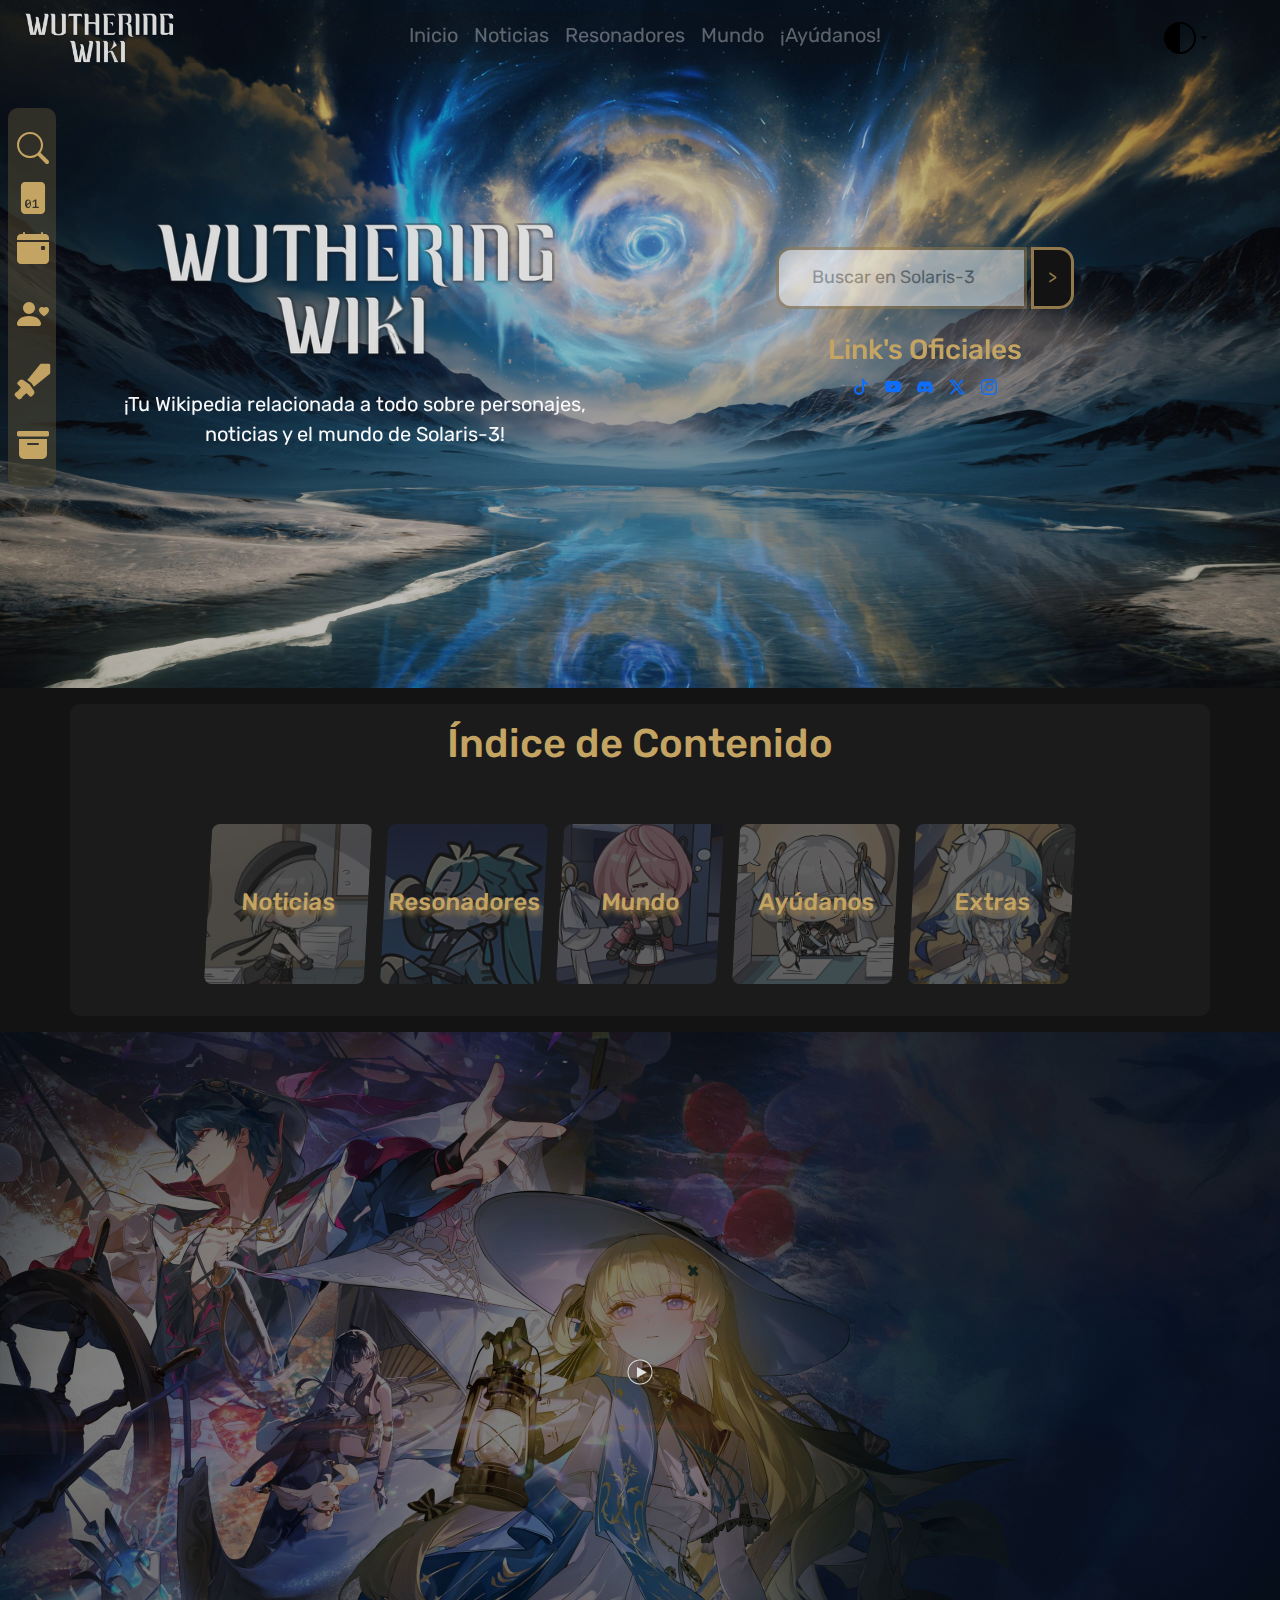
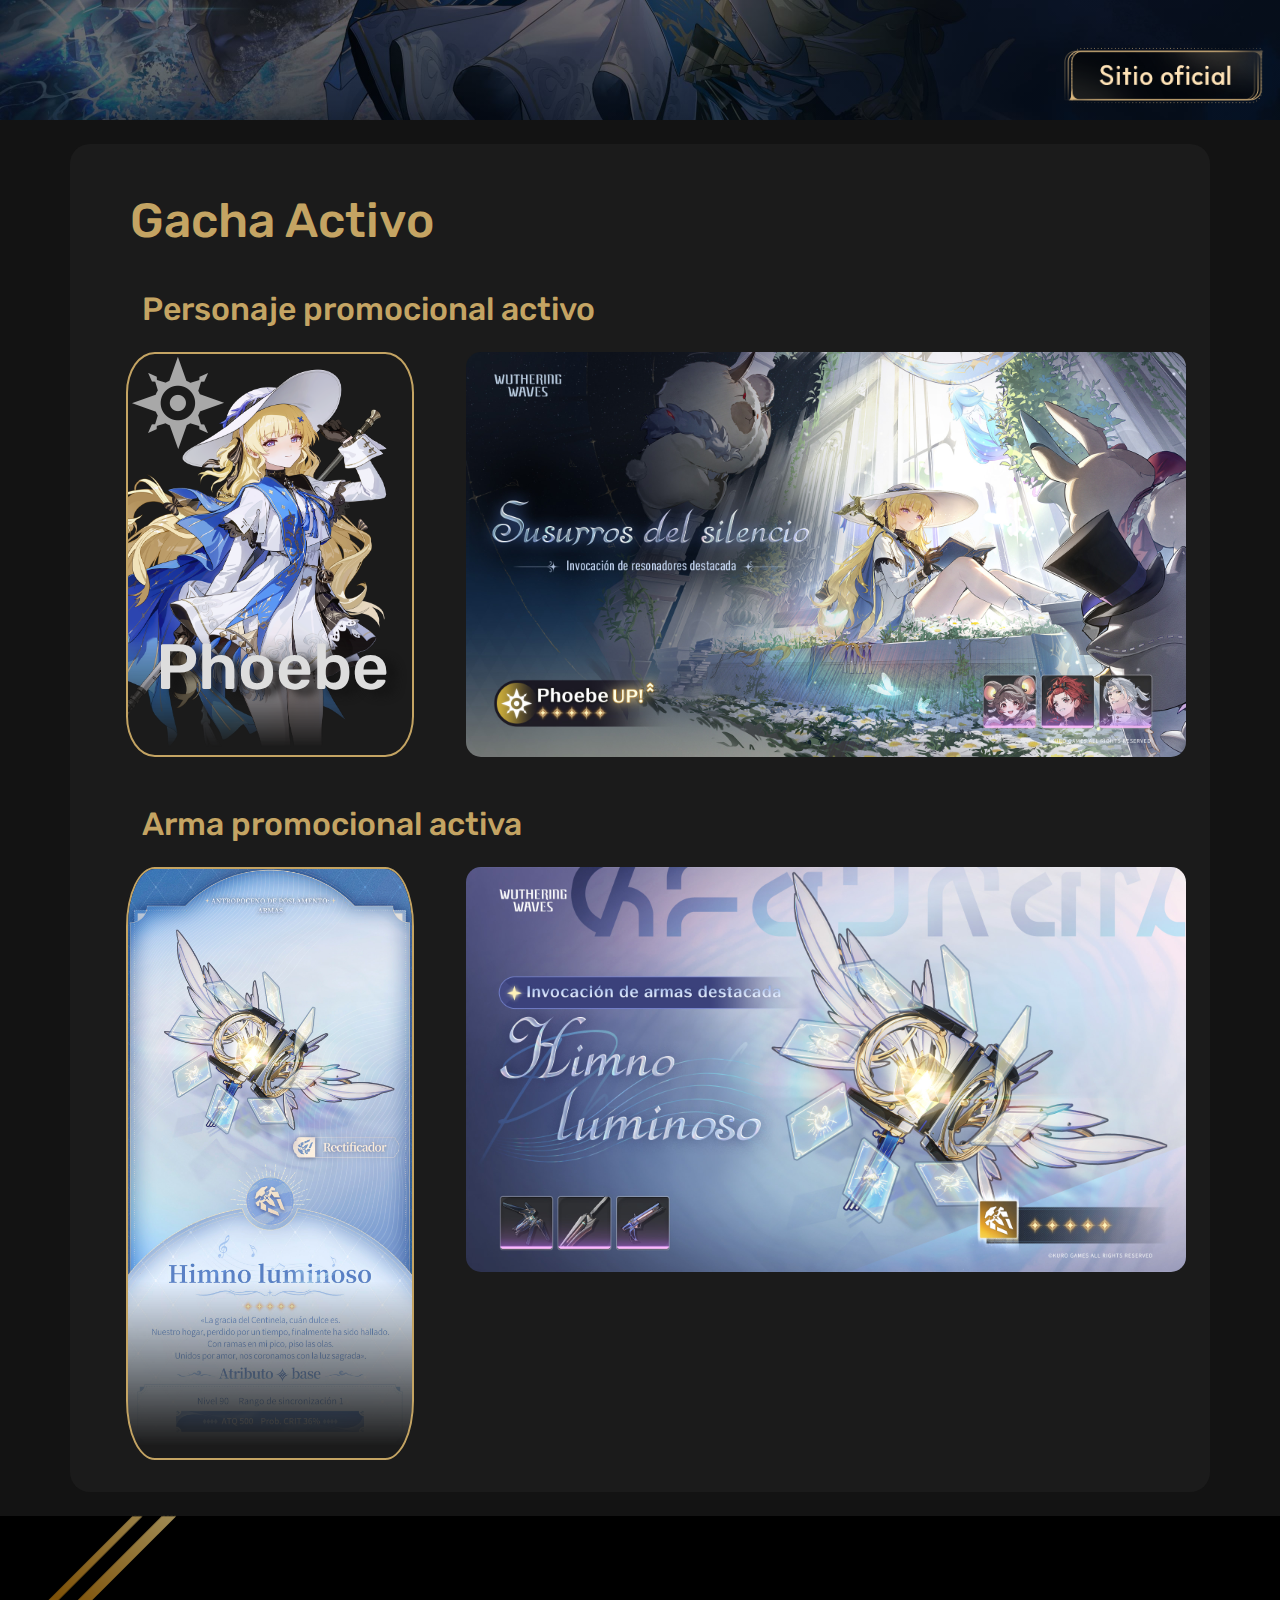
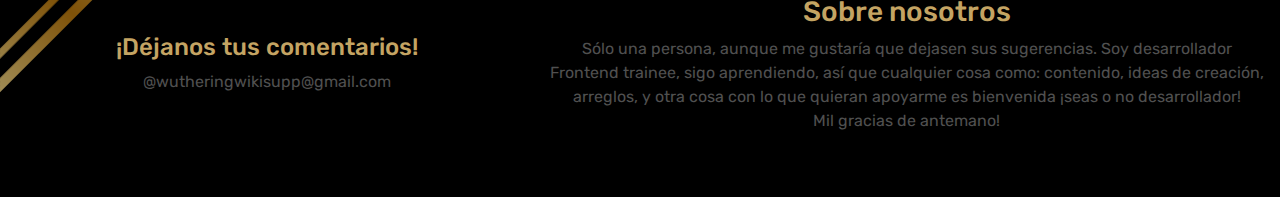
<file: index.html>
<!doctype html>
<html lang="es">
<head>
    <!-- general -->
    <meta charset="utf-8">
    <title>Wuthering Wiki | Home</title>
    <meta name="viewport" content="width=device-width, initial-scale=1">
    <meta name="description" content="Wikipedia para Wuthering Waves ¡Conóce como buildear a tus personajes y sobre el mundo de Solaris-3!">
    <link rel="shortcut icon" href="./assets/img/primary-icons/website-icon-wuthering-waves.jpg" type="image/x-icon">
    <!-- ¡¡¡AGREGAR MAS!!! -->
    <meta name="keywords" content="wuthering waves, wikipedia, solaris-3, build, personajes, armas, eventos">
    <!-- bootstrap -->
    <link href="https://cdn.jsdelivr.net/npm/bootstrap@5.3.3/dist/css/bootstrap.min.css" rel="stylesheet" integrity="sha384-QWTKZyjpPEjISv5WaRU9OFeRpok6YctnYmDr5pNlyT2bRjXh0JMhjY6hW+ALEwIH" crossorigin="anonymous">
    <!-- css -->
    <link rel="stylesheet" href="./css/style.css">
    <!-- fonts -->
    <link rel="preconnect" href="https://fonts.googleapis.com">
    <link rel="preconnect" href="https://fonts.gstatic.com" crossorigin>
    <link href="https://fonts.googleapis.com/css2?family=Rubik:ital,wght@0,300..900;1,300..900&display=swap" rel="stylesheet">    <!-- animations / animate.css -->
    <link rel="stylesheet" href="https://cdnjs.cloudflare.com/ajax/libs/animate.css/4.1.1/animate.min.css"/>
    <link href="https://unpkg.com/aos@2.3.1/dist/aos.css" rel="stylesheet">
</head>
<body class="body-grid">

<!--  -->
<!-- LIGHT/DARK MODE display:none -->
    <svg xmlns="https://www.w3.org/2000/svg" style="display: none;">
        <symbol id="circle-half" viewBox="0 0 16 16">
            <path d="M8 15A7 7 0 1 0 8 1v14zm0 1A8 8 0 1 1 8 0a8 8 0 0 1 0 16z"/>
        </symbol>
        <symbol id="moon-stars-fill" viewBox="0 0 16 16">
            <path d="M6 .278a.768.768 0 0 1 .08.858 7.208 7.208 0 0 0-.878 3.46c0 4.021 3.278 7.277 7.318 7.277.527 0 1.04-.055 1.533-.16a.787.787 0 0 1 .81.316.733.733 0 0 1-.031.893A8.349 8.349 0 0 1 8.344 16C3.734 16 0 12.286 0 7.71 0 4.266 2.114 1.312 5.124.06A.752.752 0 0 1 6 .278z"/>
            <path d="M10.794 3.148a.217.217 0 0 1 .412 0l.387 1.162c.173.518.579.924 1.097 1.097l1.162.387a.217.217 0 0 1 0 .412l-1.162.387a1.734 1.734 0 0 0-1.097 1.097l-.387 1.162a.217.217 0 0 1-.412 0l-.387-1.162A1.734 1.734 0 0 0 9.31 6.593l-1.162-.387a.217.217 0 0 1 0-.412l1.162-.387a1.734 1.734 0 0 0 1.097-1.097l.387-1.162zM13.863.099a.145.145 0 0 1 .274 0l.258.774c.115.346.386.617.732.732l.774.258a.145.145 0 0 1 0 .274l-.774.258a1.156 1.156 0 0 0-.732.732l-.258.774a.145.145 0 0 1-.274 0l-.258-.774a1.156 1.156 0 0 0-.732-.732l-.774-.258a.145.145 0 0 1 0-.274l.774-.258c.346-.115.617-.386.732-.732L13.863.1z"/>
        </symbol>
        <symbol id="sun-fill" viewBox="0 0 16 16">
            <path d="M8 12a4 4 0 1 0 0-8 4 4 0 0 0 0 8zM8 0a.5.5 0 0 1 .5.5v2a.5.5 0 0 1-1 0v-2A.5.5 0 0 1 8 0zm0 13a.5.5 0 0 1 .5.5v2a.5.5 0 0 1-1 0v-2A.5.5 0 0 1 8 13zm8-5a.5.5 0 0 1-.5.5h-2a.5.5 0 0 1 0-1h2a.5.5 0 0 1 .5.5zM3 8a.5.5 0 0 1-.5.5h-2a.5.5 0 0 1 0-1h2A.5.5 0 0 1 3 8zm10.657-5.657a.5.5 0 0 1 0 .707l-1.414 1.415a.5.5 0 1 1-.707-.708l1.414-1.414a.5.5 0 0 1 .707 0zm-9.193 9.193a.5.5 0 0 1 0 .707L3.05 13.657a.5.5 0 0 1-.707-.707l1.414-1.414a.5.5 0 0 1 .707 0zm9.193 2.121a.5.5 0 0 1-.707 0l-1.414-1.414a.5.5 0 0 1 .707-.707l1.414 1.414a.5.5 0 0 1 0 .707zM4.464 4.465a.5.5 0 0 1-.707 0L2.343 3.05a.5.5 0 1 1 .707-.707l1.414 1.414a.5.5 0 0 1 0 .708z"/>
        </symbol>
    </svg>
<!-- LIGHT/DARK MODE DISPLAY:NONE -->
<!--  -->

<!-- fixed icons on screen -->
    <div class="sticky">
        <!--  -->
    </div>
<!-- header -->
    <header class="container-fluid p-0">
        <div class="row m-0">
            <div class="col fixed-top">
                <nav class="navbar navbar-expand-lg">
                    <div class="container-fluid">
                        <a class="navbar-brand d-none d-lg-block m-0" href="./index.html"><img src="./assets/img/general/logo/logo-principal-wuthering-wiki-dark.png" alt="Logo Oficial de Wuthering Waves" class="img-s-3"></a>
                        <a class="navbar-brand d-lg-none m-0" href="./index.html"><img src="./assets/img/primary-icons/website-icon-wuthering-waves.jpg" alt="Logo Oficial de Wuthering Waves" class="img-s-1 border-r-2"></a>
                        <a class="navbar-brand m-0" href="./index.html"><img src="./assets/img/general/logo/logo-principal-wuthering-wiki-light.png" alt="Logo Oficial de Wuthering Waves" class="d-lg-none img-s-2"></a>
                        <button class="navbar-toggler p-0" type="button" data-bs-toggle="collapse" data-bs-target="#navbarNavAltMarkup" aria-controls="navbarNavAltMarkup" aria-expanded="false" aria-label="Toggle navigation">
                            <span class="navbar-toggler-icon"></span>
                        </button>
                        <div class="collapse navbar-collapse" id="navbarNavAltMarkup">
                            <div class="navbar-nav navbar--after text-center flex-grow-1 justify-content-center fs-5 bg-dark-grey border-r-2">
                                <a class="nav-link" href="./index.html">Inicio</a>
                                <a class="nav-link" href="./pages/news.html">Noticias</a>
                                <a class="nav-link" href="./pages/resonators.html">Resonadores</a>
                                <a class="nav-link" href="./pages/world.html">Mundo</a>
                                <a class="nav-link" href="./pages/help-us.html">¡Ayúdanos!</a>
                            </div>
                            <ul class="navbar-nav m-0 ps-0 px-lg-5">
                                <li class="nav-item dropdown d-flex justify-content-center me-0">
                                    <button class="btn btn-link nav-link py-2 px-0 dropdown-toggle d-flex align-items-center hover-golden" id="bd-theme" type="button" aria-expanded="false" data-bs-toggle="dropdown" data-bs-display="static" aria-label="Toggle theme (auto)">
                                        <svg class="bi theme-icon-active icon-s-1"><use href="#circle-half"></use></svg>
                                    </button>
                                    <ul class="dropdown-menu dropdown-menu-end" aria-labelledby="bd-theme-text">
                                        <li>
                                            <button type="button" class="dropdown-item d-flex align-items-center" data-bs-theme-value="light" aria-pressed="false">
                                                <svg class="bi me-2 opacity-50 icon-s-1"><use href="#sun-fill"></use></svg> Claro <svg class="bi ms-auto d-none icon-s-1"><use href="#check2"></use></svg>
                                            </button>
                                        </li>
                                        <li>
                                            <button type="button" class="dropdown-item d-flex align-items-center" data-bs-theme-value="dark" aria-pressed="false">
                                                <svg class="bi me-2 opacity-50 icon-s-1"><use href="#moon-stars-fill"></use></svg> Oscuro <svg class="bi ms-auto d-none icon-s-1"><use href="#check2"></use></svg>
                                            </button>
                                        </li>
                                        <li>
                                            <button type="button" class="dropdown-item d-flex align-items-center active" data-bs-theme-value="auto" aria-pressed="true">
                                                <svg class="bi me-2 opacity-50 icon-s-1"><use href="#circle-half"></use></svg> Auto <svg class="bi ms-auto d-none icon-s-1"><use href="#check2"></use></svg>
                                            </button>
                                        </li>
                                    </ul>
                                </li>
                            </ul>
                        </div>
                    </div>
                </nav>
            </div>
        </div>
    </header>
<!-- sidebar // INDICE -->
    <aside class="sidebar border-r-2 ms-2">
        <div id="list-example" class="sidebar--custom py-3">
            <a class="list-group-item list-group-item-action simple-list-example-scrollspy" href="#list-item-1">
                <i class="bi bi-search f-s-2 px-2"></i>
                <p>Buscador</p>
            </a>
            <a class="list-group-item list-group-item-action simple-list-example-scrollspy" href="#list-item-2">
                <i class="bi bi-file-binary-fill f-s-2 px-2"></i>
                <p>Secciones</p>
            </a>
            <a class="list-group-item list-group-item-action simple-list-example-scrollspy" href="#list-item-3">
                <i class="bi bi-calendar-event-fill f-s-2 px-2"></i>
                <p>Versión actual</p>
            </a>
            <a class="list-group-item list-group-item-action simple-list-example-scrollspy" href="#list-item-4">
                <i class="bi bi-person-heart f-s-2 px-2"></i>
                <p>Gacha Resonador</p>
            </a>
            <a class="list-group-item list-group-item-action simple-list-example-scrollspy" href="#list-item-5">
                <img src="./assets/img/primary-icons/sidebar/gun--event.png" alt="">
                <p>Gacha Arma</p>
            </a>
            <a class="list-group-item list-group-item-action simple-list-example-scrollspy" href="#list-item-6">
                <i class="bi bi-archive-fill f-s-2 px-2"></i>
                <p>Footer</p>
            </a>
        </div>
    </aside>
<!-- main -->
    <main class="container-fluid scrollspy-example" data-bs-spy="scroll" data-bs-target="#list-example" data-bs-smooth-scroll="true">
        <div class="row row-cols-1">
            <!-- 1 ./ PAGE PRESENTATION -->
            <!--  -->
            <!--  -->
            <!--  -->
            <div class="col presentation-home p-0 justify-content-center" id="list-item-1">
                <!--  -->
                <div class="presentation-featured container px-0">
                    <div class="centered-column">
                        <img src="./assets/img/general/logo/logo-principal-wuthering-wiki-dark.png" alt="logo de wuthering wiki" data-aos="fade-up" data-aos-delay="200" data-aos-duration="1000" class="img-presentation">
                        <hr>
                        <p class="fs-5 text-light text-center justify-content-center" data-aos="fade-up" data-aos-delay="400" data-aos-duration="1000">¡Tu Wikipedia relacionada a todo sobre personajes, noticias y el mundo de Solaris-3!</p>
                    </div>
                    <div class="centered-column">
                        <div class="centered-bottom-row py-4">
                            <label for="search" data-aos="fade-right" data-aos-delay="250" data-aos-duration="1000">
                                <input type="search" name="search" id="search" class="input-search px-0" placeholder="Buscar en Solaris-3">
                            </label>
                            <button type="submit" class="input-button" data-aos="fade-right" data-aos-delay="200" data-aos-duration="1000">></button>
                        </div>
                        <div class="links">
                            <h2 class="fs-3 text-center color-golden" data-aos="fade-up" data-aos-delay="350" data-aos-duration="1000">Link's Oficiales</h2>
                            <ul class="d-inline-flex w-100 gap-3 justify-content-center p-0">
                                <li data-aos="fade-up" data-aos-delay="350" data-aos-duration="1000"><a href="https://www.tiktok.com/@wutheringwaves_official">
                                    <svg xmlns="http://www.w3.org/2000/svg" width="16" height="16" fill="currentColor" class="bi bi-tiktok" viewBox="0 0 16 16">
                                        <path d="M9 0h1.98c.144.715.54 1.617 1.235 2.512C12.895 3.389 13.797 4 15 4v2c-1.753 0-3.07-.814-4-1.829V11a5 5 0 1 1-5-5v2a3 3 0 1 0 3 3z"/>
                                    </svg>
                                </a></li>
                                <li data-aos="fade-up" data-aos-delay="400" data-aos-duration="1000"><a href="https://www.youtube.com/@WutheringWaves">
                                    <svg xmlns="http://www.w3.org/2000/svg" width="16" height="16" fill="currentColor" class="bi bi-youtube" viewBox="0 0 16 16">
                                        <path d="M8.051 1.999h.089c.822.003 4.987.033 6.11.335a2.01 2.01 0 0 1 1.415 1.42c.101.38.172.883.22 1.402l.01.104.022.26.008.104c.065.914.073 1.77.074 1.957v.075c-.001.194-.01 1.108-.082 2.06l-.008.105-.009.104c-.05.572-.124 1.14-.235 1.558a2.01 2.01 0 0 1-1.415 1.42c-1.16.312-5.569.334-6.18.335h-.142c-.309 0-1.587-.006-2.927-.052l-.17-.006-.087-.004-.171-.007-.171-.007c-1.11-.049-2.167-.128-2.654-.26a2.01 2.01 0 0 1-1.415-1.419c-.111-.417-.185-.986-.235-1.558L.09 9.82l-.008-.104A31 31 0 0 1 0 7.68v-.123c.002-.215.01-.958.064-1.778l.007-.103.003-.052.008-.104.022-.26.01-.104c.048-.519.119-1.023.22-1.402a2.01 2.01 0 0 1 1.415-1.42c.487-.13 1.544-.21 2.654-.26l.17-.007.172-.006.086-.003.171-.007A100 100 0 0 1 7.858 2zM6.4 5.209v4.818l4.157-2.408z"/>
                                    </svg>
                                </a></li>
                                <li data-aos="fade-up" data-aos-delay="450" data-aos-duration="1000"><a href="https://discord.com/invite/wutheringwaves">
                                    <svg xmlns="http://www.w3.org/2000/svg" width="16" height="16" fill="currentColor" class="bi bi-discord" viewBox="0 0 16 16">
                                        <path d="M13.545 2.907a13.2 13.2 0 0 0-3.257-1.011.05.05 0 0 0-.052.025c-.141.25-.297.577-.406.833a12.2 12.2 0 0 0-3.658 0 8 8 0 0 0-.412-.833.05.05 0 0 0-.052-.025c-1.125.194-2.22.534-3.257 1.011a.04.04 0 0 0-.021.018C.356 6.024-.213 9.047.066 12.032q.003.022.021.037a13.3 13.3 0 0 0 3.995 2.02.05.05 0 0 0 .056-.019q.463-.63.818-1.329a.05.05 0 0 0-.01-.059l-.018-.011a9 9 0 0 1-1.248-.595.05.05 0 0 1-.02-.066l.015-.019q.127-.095.248-.195a.05.05 0 0 1 .051-.007c2.619 1.196 5.454 1.196 8.041 0a.05.05 0 0 1 .053.007q.121.1.248.195a.05.05 0 0 1-.004.085 8 8 0 0 1-1.249.594.05.05 0 0 0-.03.03.05.05 0 0 0 .003.041c.24.465.515.909.817 1.329a.05.05 0 0 0 .056.019 13.2 13.2 0 0 0 4.001-2.02.05.05 0 0 0 .021-.037c.334-3.451-.559-6.449-2.366-9.106a.03.03 0 0 0-.02-.019m-8.198 7.307c-.789 0-1.438-.724-1.438-1.612s.637-1.613 1.438-1.613c.807 0 1.45.73 1.438 1.613 0 .888-.637 1.612-1.438 1.612m5.316 0c-.788 0-1.438-.724-1.438-1.612s.637-1.613 1.438-1.613c.807 0 1.451.73 1.438 1.613 0 .888-.631 1.612-1.438 1.612"/>
                                    </svg>
                                </a></li>
                                <li data-aos="fade-up" data-aos-delay="500" data-aos-duration="1000"><a href="https://twitter.com/WW_ES_Official">
                                    <svg xmlns="http://www.w3.org/2000/svg" width="16" height="16" fill="currentColor" class="bi bi-twitter-x" viewBox="0 0 16 16">
                                        <path d="M12.6.75h2.454l-5.36 6.142L16 15.25h-4.937l-3.867-5.07-4.425 5.07H.316l5.733-6.57L0 .75h5.063l3.495 4.633L12.601.75Zm-.86 13.028h1.36L4.323 2.145H2.865z"/>
                                    </svg>
                                </a></li>
                                <li data-aos="fade-up" data-aos-delay="550" data-aos-duration="1000"><a href="https://www.instagram.com/wuthering_waves">
                                    <svg xmlns="http://www.w3.org/2000/svg" width="16" height="16" fill="currentColor" class="bi bi-instagram" viewBox="0 0 16 16">
                                        <path d="M8 0C5.829 0 5.556.01 4.703.048 3.85.088 3.269.222 2.76.42a3.9 3.9 0 0 0-1.417.923A3.9 3.9 0 0 0 .42 2.76C.222 3.268.087 3.85.048 4.7.01 5.555 0 5.827 0 8.001c0 2.172.01 2.444.048 3.297.04.852.174 1.433.372 1.942.205.526.478.972.923 1.417.444.445.89.719 1.416.923.51.198 1.09.333 1.942.372C5.555 15.99 5.827 16 8 16s2.444-.01 3.298-.048c.851-.04 1.434-.174 1.943-.372a3.9 3.9 0 0 0 1.416-.923c.445-.445.718-.891.923-1.417.197-.509.332-1.09.372-1.942C15.99 10.445 16 10.173 16 8s-.01-2.445-.048-3.299c-.04-.851-.175-1.433-.372-1.941a3.9 3.9 0 0 0-.923-1.417A3.9 3.9 0 0 0 13.24.42c-.51-.198-1.092-.333-1.943-.372C10.443.01 10.172 0 7.998 0zm-.717 1.442h.718c2.136 0 2.389.007 3.232.046.78.035 1.204.166 1.486.275.373.145.64.319.92.599s.453.546.598.92c.11.281.24.705.275 1.485.039.843.047 1.096.047 3.231s-.008 2.389-.047 3.232c-.035.78-.166 1.203-.275 1.485a2.5 2.5 0 0 1-.599.919c-.28.28-.546.453-.92.598-.28.11-.704.24-1.485.276-.843.038-1.096.047-3.232.047s-2.39-.009-3.233-.047c-.78-.036-1.203-.166-1.485-.276a2.5 2.5 0 0 1-.92-.598 2.5 2.5 0 0 1-.6-.92c-.109-.281-.24-.705-.275-1.485-.038-.843-.046-1.096-.046-3.233s.008-2.388.046-3.231c.036-.78.166-1.204.276-1.486.145-.373.319-.64.599-.92s.546-.453.92-.598c.282-.11.705-.24 1.485-.276.738-.034 1.024-.044 2.515-.045zm4.988 1.328a.96.96 0 1 0 0 1.92.96.96 0 0 0 0-1.92m-4.27 1.122a4.109 4.109 0 1 0 0 8.217 4.109 4.109 0 0 0 0-8.217m0 1.441a2.667 2.667 0 1 1 0 5.334 2.667 2.667 0 0 1 0-5.334"/>
                                    </svg>
                                </a></li>
                            </ul>
                        </div>
                    </div>
                </div>
                <!--  -->
            </div>
            <!--  -->
            <!-- 2 ./ CONTENT INDEX -->
            <!--  -->
            <!--  -->
            <div class="col my-3" id="list-item-2">
                <div class="container-lg">
                    <div class="row row-cols-1">
                        <div class="col bg-grey content-index border-r-2">
                            <h2 class="fs-1 text-center color-golden py-3">Índice de Contenido</h2>
                            <div class="__index-sections">
                                <div>
                                    <a href="./pages/news.html">
                                        <img src="./assets/img/index/index-sections/noticias.jpg" alt="">
                                        <h4>Noticias</h4>
                                    </a>
                                </div>
                                <div>
                                    <a href="./pages/resonators.html">
                                        <img src="./assets/img/index/index-sections/resonators.jpg" alt="">
                                        <h4>Resonadores</h4>
                                    </a>
                                </div>
                                <div>
                                    <a href="./pages/world.html">
                                        <img src="./assets/img/index/index-sections/world.jpg" alt="">
                                        <h4>Mundo</h4>
                                    </a>
                                </div>
                                <div>
                                    <a href="./pages/help-us.html">
                                        <img src="./assets/img/index/index-sections/help-us.jpg" alt="">
                                        <h4>Ayúdanos</h4>
                                    </a>
                                </div>
                                <div>
                                    <a href="./pages/extras.html">
                                        <img src="./assets/img/index/index-sections/extras.jpg" alt="">
                                        <h4>Extras</h4>
                                    </a>
                                </div>
                            </div>
                        </div>
                    </div>
                </div>
            </div>
            <!--  -->
            <!--  -->
            <!-- 3 ./ VERSION EVENT -->
            <!--  -->
            <div class="col presentation-news p-0 justify-content-center" id="list-item-3">
                <div class="version-featured-stuff flex-grow-1">
                    <div class="centered-column video-version flex-grow-1">
                        <img src="../assets/img/primary-icons/website-play-button.png" alt="play button for a pop-up video" class="icon-s-1">
                    </div>
                    <div class="d-flex justify-content-center justify-content-lg-end">
                        <a href="https://wutheringwaves.kurogames.com/es/main" target="_blank"><img src="../assets/img/general/links/official-site.png" alt="Sitio Oficial de Wuthering Waves" class="img-s-4 m-3"></a>
                    </div>
                </div>
            </div>
            <!--  -->
            <!--  -->
            <!--  -->
            <!-- 4 ./ GACHA EVENT -->
            <div class="col">
                <div class="container-lg my-4">
                    <div class="row gap-3">
                        <div class="current-gacha bg-grey border-r-4" id="list-item-4">
                            <!-- GACHA RESONATOR -->
                            <!--  -->
                            <h2 class="color-golden my-4 pt-4 ps-5 f-s-3">Gacha Activo</h2>
                            <div class="container-fluid flex-grow-1 mb-3 py-3">
                                <div class="row row-cols-2 h-100">
                                    <div class="col-12">
                                        <h2 class="color-golden ps-5 pb-3">Personaje promocional activo</h2>
                                    </div>
                                    <div class="col-4">
                                        <ul class="resonator-preview">
                                            <li class="resonator-card">
                                                <a href="./pages/resonators.html">
                                                    <img src="./assets/img/resonators/type-resonators/spectro.png" alt="" class="--bg-type">
                                                    <img src="./assets/img/resonators/phoebe/phoebe-fullview.png" alt="" class="--preview-resonator">
                                                    <span class="color-white f-s-4">Phoebe</span>
                                                </a>
                                            </li>
                                        </ul>
                                    </div>
                                    <div class="col-8 h-100">
                                        <div class="resonator-active">
                                            <img src="./assets/img/resonators/phoebe/phoebe-gacha-splashscreen.jfif" alt="" class="--bg-resonator-active border-r-3">
                                        </div>
                                    </div>
                                </div>
                            </div>
                            <!--  -->
                            <!-- GACHA WEAPON --> <!-- ARREGLAR DESPUES PQ TENGO PAJA AHORA -->
                            <div class="container-fluid flex-grow-1 mb-3 py-3" id="list-item-5">
                                <div class="row row-cols-2 h-100">
                                    <div class="col-12">
                                        <h2 class="color-golden ps-5 pb-3">Arma promocional activa</h2>
                                    </div>
                                    <div class="col-4">
                                        <ul class="resonator-preview">
                                            <li class="resonator-card">
                                                <a href="./pages/resonators.html">
                                                    <img src="./assets/img/weapons/himnoluminoso-info-banner-one.jpg" alt="" class="--preview-resonator">
                                                </a>
                                            </li>
                                        </ul>
                                    </div>
                                    <div class="col-8 h-100">
                                        <div class="resonator-active">
                                            <img src="./assets/img/weapons/himnoluminoso-promotional-banner.jpg" alt="" class="--bg-resonator-active border-r-3">
                                        </div>
                                    </div>
                                </div>
                            </div>
                        </div>
                    </div>
                </div>
            </div>
        </div>
    </main>
<!-- footer -->
    <footer class="container-fluid bg-black footer--custom" id="list-item-6">
        <!-- img -->
        <img src="./assets/img/general/background/lazo-dorado-fondo-esquinero.png" class="img-s-5 bg-liston" alt="">
        <!-- 1 -->
        <div class="row row-cols-1 row-cols-md-2 py-5 align-items-center text-center">
            <div class="col-12 col-md-5 py-5 py-md-0">
                <h3 class="fs-4 color-golden">¡Déjanos tus comentarios!</h3>
                <ul class="px-3">
                    <li><a href="mailto:wutheringwikisupp@gmail.com">@wutheringwikisupp@gmail.com</a></li>
                </ul>
            </div>
            <div class="col-12 col-md-7 text-center px-3 footer--after-position">
                <h4 class="fs-3 color-golden">Sobre nosotros</h4>
                <p class="color-light-grey hover-white">Sólo una persona, aunque me gustaría que dejasen sus sugerencias. Soy desarrollador Frontend trainee, sigo aprendiendo, así que cualquier cosa como: contenido, ideas de creación, arreglos, y otra cosa con lo que quieran apoyarme es bienvenida ¡seas o no desarrollador!
                <br>
                Mil gracias de antemano!</p>
            </div>
        </div>
    </footer>
    <!-- script's / DON'T TOUCH -->
    <script src="https://cdn.jsdelivr.net/npm/@popperjs/core@2.11.8/dist/umd/popper.min.js" integrity="sha384-I7E8VVD/ismYTF4hNIPjVp/Zjvgyol6VFvRkX/vR+Vc4jQkC+hVqc2pM8ODewa9r" crossorigin="anonymous"></script>
    <script src="https://cdn.jsdelivr.net/npm/bootstrap@5.3.3/dist/js/bootstrap.min.js" integrity="sha384-0pUGZvbkm6XF6gxjEnlmuGrJXVbNuzT9qBBavbLwCsOGabYfZo0T0to5eqruptLy" crossorigin="anonymous"></script>
    <script src="https://unpkg.com/aos@2.3.1/dist/aos.js"></script>
    <script>AOS.init();</script>
</body>
</file>
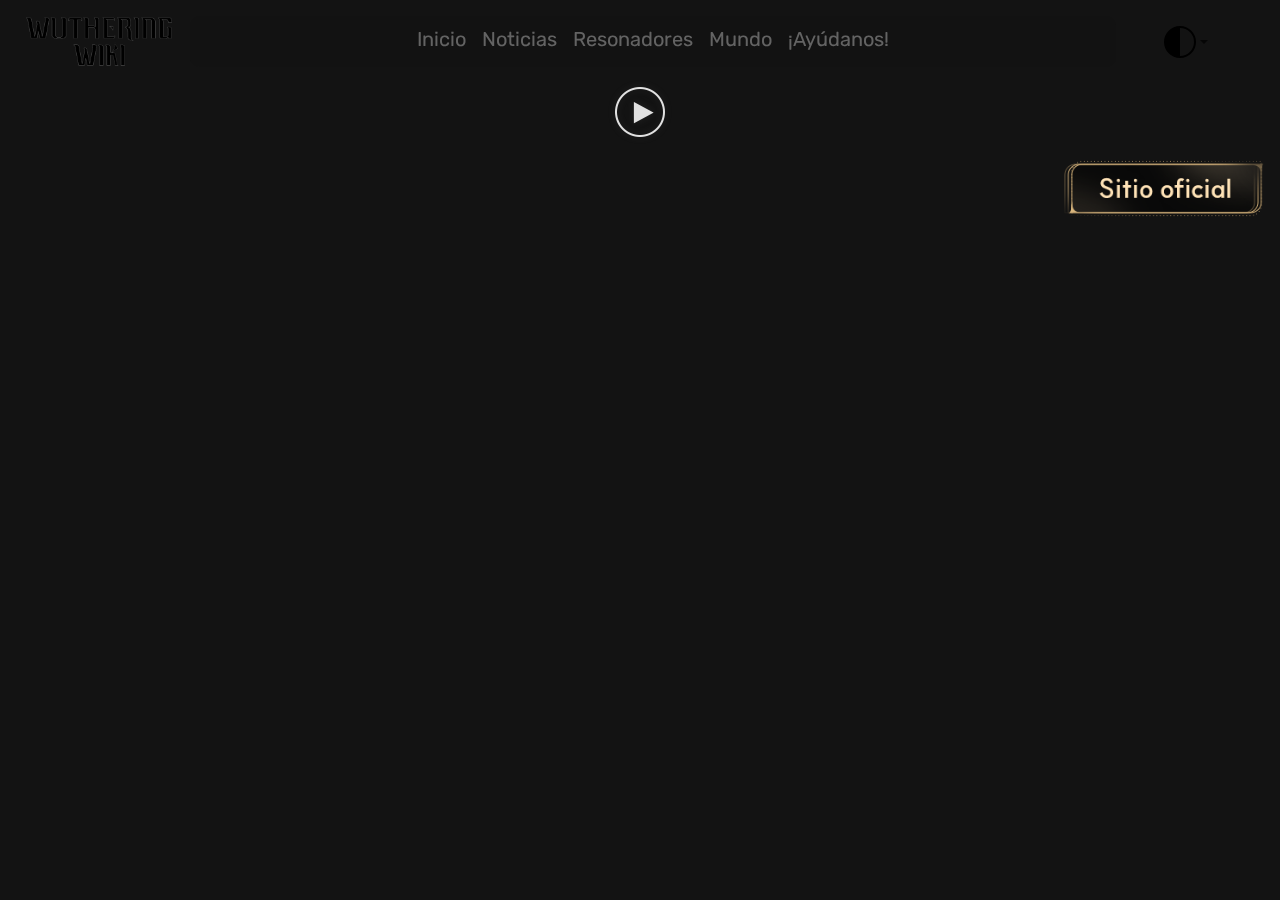
<file: pages/help-us.html>
<!doctype html>
<html lang="es">
<head>
    <!-- general -->
    <meta charset="utf-8">
    <title>Wuthering Wiki | Feedback</title>
    <meta name="viewport" content="width=device-width, initial-scale=1">
    <meta name="description" content="Wikipedia para Wuthering Waves ¡Conóce como buildear a tus personajes y sobre el mundo de Solaris-3!">
    <link rel="shortcut icon" href="../assets/img/primary-icons/website-icon-wuthering-waves.jpg" type="image/x-icon">
    <!-- ¡¡¡AGREGAR MAS!!! -->
    <meta name="keywords" content="wuthering waves, wikipedia, solaris-3, build, personajes, armas, eventos, noticias">
    <!-- bootstrap -->
    <link href="https://cdn.jsdelivr.net/npm/bootstrap@5.3.3/dist/css/bootstrap.min.css" rel="stylesheet" integrity="sha384-QWTKZyjpPEjISv5WaRU9OFeRpok6YctnYmDr5pNlyT2bRjXh0JMhjY6hW+ALEwIH" crossorigin="anonymous">
    <!-- css -->
    <link rel="stylesheet" href="../css/style.css">
    <!-- fonts -->
    <link rel="preconnect" href="https://fonts.googleapis.com">
    <link rel="preconnect" href="https://fonts.gstatic.com" crossorigin>
    <link href="https://fonts.googleapis.com/css2?family=Rubik:ital,wght@0,300..900;1,300..900&display=swap" rel="stylesheet">
    <!-- animations / animate.css -->
    <link rel="stylesheet" href="https://cdnjs.cloudflare.com/ajax/libs/animate.css/4.1.1/animate.min.css"/>
    <link href="https://unpkg.com/aos@2.3.1/dist/aos.css" rel="stylesheet">
</head>
<body class="body-grid">

<!--  -->
<!-- LIGHT/DARK MODE display:none -->
 <svg xmlns="https://www.w3.org/2000/svg" style="display: none;">
     <symbol id="circle-half" viewBox="0 0 16 16">
         <path d="M8 15A7 7 0 1 0 8 1v14zm0 1A8 8 0 1 1 8 0a8 8 0 0 1 0 16z"/>
     </symbol>
     <symbol id="moon-stars-fill" viewBox="0 0 16 16">
         <path d="M6 .278a.768.768 0 0 1 .08.858 7.208 7.208 0 0 0-.878 3.46c0 4.021 3.278 7.277 7.318 7.277.527 0 1.04-.055 1.533-.16a.787.787 0 0 1 .81.316.733.733 0 0 1-.031.893A8.349 8.349 0 0 1 8.344 16C3.734 16 0 12.286 0 7.71 0 4.266 2.114 1.312 5.124.06A.752.752 0 0 1 6 .278z"/>
         <path d="M10.794 3.148a.217.217 0 0 1 .412 0l.387 1.162c.173.518.579.924 1.097 1.097l1.162.387a.217.217 0 0 1 0 .412l-1.162.387a1.734 1.734 0 0 0-1.097 1.097l-.387 1.162a.217.217 0 0 1-.412 0l-.387-1.162A1.734 1.734 0 0 0 9.31 6.593l-1.162-.387a.217.217 0 0 1 0-.412l1.162-.387a1.734 1.734 0 0 0 1.097-1.097l.387-1.162zM13.863.099a.145.145 0 0 1 .274 0l.258.774c.115.346.386.617.732.732l.774.258a.145.145 0 0 1 0 .274l-.774.258a1.156 1.156 0 0 0-.732.732l-.258.774a.145.145 0 0 1-.274 0l-.258-.774a1.156 1.156 0 0 0-.732-.732l-.774-.258a.145.145 0 0 1 0-.274l.774-.258c.346-.115.617-.386.732-.732L13.863.1z"/>
     </symbol>
     <symbol id="sun-fill" viewBox="0 0 16 16">
         <path d="M8 12a4 4 0 1 0 0-8 4 4 0 0 0 0 8zM8 0a.5.5 0 0 1 .5.5v2a.5.5 0 0 1-1 0v-2A.5.5 0 0 1 8 0zm0 13a.5.5 0 0 1 .5.5v2a.5.5 0 0 1-1 0v-2A.5.5 0 0 1 8 13zm8-5a.5.5 0 0 1-.5.5h-2a.5.5 0 0 1 0-1h2a.5.5 0 0 1 .5.5zM3 8a.5.5 0 0 1-.5.5h-2a.5.5 0 0 1 0-1h2A.5.5 0 0 1 3 8zm10.657-5.657a.5.5 0 0 1 0 .707l-1.414 1.415a.5.5 0 1 1-.707-.708l1.414-1.414a.5.5 0 0 1 .707 0zm-9.193 9.193a.5.5 0 0 1 0 .707L3.05 13.657a.5.5 0 0 1-.707-.707l1.414-1.414a.5.5 0 0 1 .707 0zm9.193 2.121a.5.5 0 0 1-.707 0l-1.414-1.414a.5.5 0 0 1 .707-.707l1.414 1.414a.5.5 0 0 1 0 .707zM4.464 4.465a.5.5 0 0 1-.707 0L2.343 3.05a.5.5 0 1 1 .707-.707l1.414 1.414a.5.5 0 0 1 0 .708z"/>
     </symbol>
 </svg>
<!-- LIGHT/DARK MODE DISPLAY:NONE -->
<!--  -->

<!-- fixed icons on screen -->
    <div class="sticky">
        <!--  -->
    </div>
<!-- header -->
    <header class="container-fluid p-0">
        <div class="row m-0">
            <div class="col fixed-top">
                <nav class="navbar navbar-expand-lg">
                    <div class="container-fluid">
                        <a class="navbar-brand d-none d-lg-block m-0" href="../index.html"><img src="../assets/img/general/logo/logo-principal-wuthering-wiki-light.png" alt="Logo Oficial de Wuthering Waves" class="img-s-3"></a>
                        <a class="navbar-brand d-lg-none m-0" href="../index.html"><img src="../assets/img/primary-icons/website-icon-wuthering-waves.jpg" alt="Logo Oficial de Wuthering Waves" class="img-s-1 border-r-2"></a>
                        <a class="navbar-brand" href="../index.html"><img src="../assets/img/general/logo/logo-principal-wuthering-wiki-light.png" alt="Logo Oficial de Wuthering Waves" class="d-lg-none img-s-2"></a>
                        <button class="navbar-toggler" type="button" data-bs-toggle="collapse" data-bs-target="#navbarNavAltMarkup" aria-controls="navbarNavAltMarkup" aria-expanded="false" aria-label="Toggle navigation">
                            <span class="navbar-toggler-icon"></span>
                        </button>
                        <div class="collapse navbar-collapse" id="navbarNavAltMarkup">
                            <div class="navbar-nav navbar--after text-center flex-grow-1 justify-content-center fs-5 bg-dark-grey border-r-2">
                                <a class="nav-link" href="../index.html">Inicio</a>
                                <a class="nav-link" href="./news.html">Noticias</a>
                                <a class="nav-link" href="./resonators.html">Resonadores</a>
                                <a class="nav-link" href="./world.html">Mundo</a>
                                <a class="nav-link" href="./help-us.html">¡Ayúdanos!</a>
                            </div>
                            <ul class="navbar-nav m-0 ps-0 px-lg-5">
                                <li class="nav-item dropdown d-flex justify-content-center me-0">
                                    <button class="btn btn-link nav-link py-2 px-0 dropdown-toggle d-flex align-items-center hover-golden" id="bd-theme" type="button" aria-expanded="false" data-bs-toggle="dropdown" data-bs-display="static" aria-label="Toggle theme (auto)">
                                        <svg class="bi theme-icon-active icon-s-1"><use href="#circle-half"></use></svg>
                                    </button>
                                    <ul class="dropdown-menu dropdown-menu-end" aria-labelledby="bd-theme-text">
                                        <li>
                                            <button type="button" class="dropdown-item d-flex align-items-center" data-bs-theme-value="light" aria-pressed="false">
                                                <svg class="bi me-2 opacity-50 icon-s-1"><use href="#sun-fill"></use></svg> Claro <svg class="bi ms-auto d-none icon-s-1"><use href="#check2"></use></svg>
                                            </button>
                                        </li>
                                        <li>
                                            <button type="button" class="dropdown-item d-flex align-items-center" data-bs-theme-value="dark" aria-pressed="false">
                                                <svg class="bi me-2 opacity-50 icon-s-1"><use href="#moon-stars-fill"></use></svg> Oscuro <svg class="bi ms-auto d-none icon-s-1"><use href="#check2"></use></svg>
                                            </button>
                                        </li>
                                        <li>
                                            <button type="button" class="dropdown-item d-flex align-items-center active" data-bs-theme-value="auto" aria-pressed="true">
                                                <svg class="bi me-2 opacity-50 icon-s-1"><use href="#circle-half"></use></svg> Auto <svg class="bi ms-auto d-none icon-s-1"><use href="#check2"></use></svg>
                                            </button>
                                        </li>
                                    </ul>
                                </li>
                            </ul>
                        </ul>
                    </div>
                </div>
            </nav>
        </div>
    </div>
</header>
<!-- sidebar -->
<aside>
    <!-- 1 -->
</aside>
<!-- main -->
<main class="container-fluid">
    <!-- 1 PAGE PRESENTATION -->
    <!-- 2 SECTION -->
    <!-- 3 SECTION -->
    <!-- 4 SECTION -->
    <div class="row row-cols-1">
        <!-- 1 ./ PAGE PRESENTATION -->
        <!--  -->
        <!--  -->
        <!--  -->
        <div class="col presentation-container p-0 justify-content-center">
            <!-- 1 -->
            <!--  -->
            <!--  -->
            <div class="version-featured-stuff">
                <div class="centered-column">
                    <img src="../assets/img/primary-icons/website-play-button.png" alt="play-button to pop-up a designated video">
                </div>
                <div class="d-flex justify-content-center justify-content-lg-end">
                    <a href="https://wutheringwaves.kurogames.com/es/main" target="_blank"><img src="../assets/img/general/links/official-site.png" alt="Sitio Oficial de Wuthering Waves" class="img-s-4 m-3"></a>
                </div>
            </div>
        </div>
    <!-- 2 -->
    <!-- 3 -->
    <!-- 4 -->
    </div>
         
    </main>
<!-- footer -->
    <footer class="container-fluid">
        <!-- 1 -->
    </footer>
    <!-- script's / DON'T TOUCH -->
    <script src="https://cdn.jsdelivr.net/npm/@popperjs/core@2.11.8/dist/umd/popper.min.js" integrity="sha384-I7E8VVD/ismYTF4hNIPjVp/Zjvgyol6VFvRkX/vR+Vc4jQkC+hVqc2pM8ODewa9r" crossorigin="anonymous"></script>
    <script src="https://cdn.jsdelivr.net/npm/bootstrap@5.3.3/dist/js/bootstrap.min.js" integrity="sha384-0pUGZvbkm6XF6gxjEnlmuGrJXVbNuzT9qBBavbLwCsOGabYfZo0T0to5eqruptLy" crossorigin="anonymous"></script>
    <script src="https://unpkg.com/aos@2.3.1/dist/aos.js"></script>
    <script>AOS.init();</script>
</body>
</file>
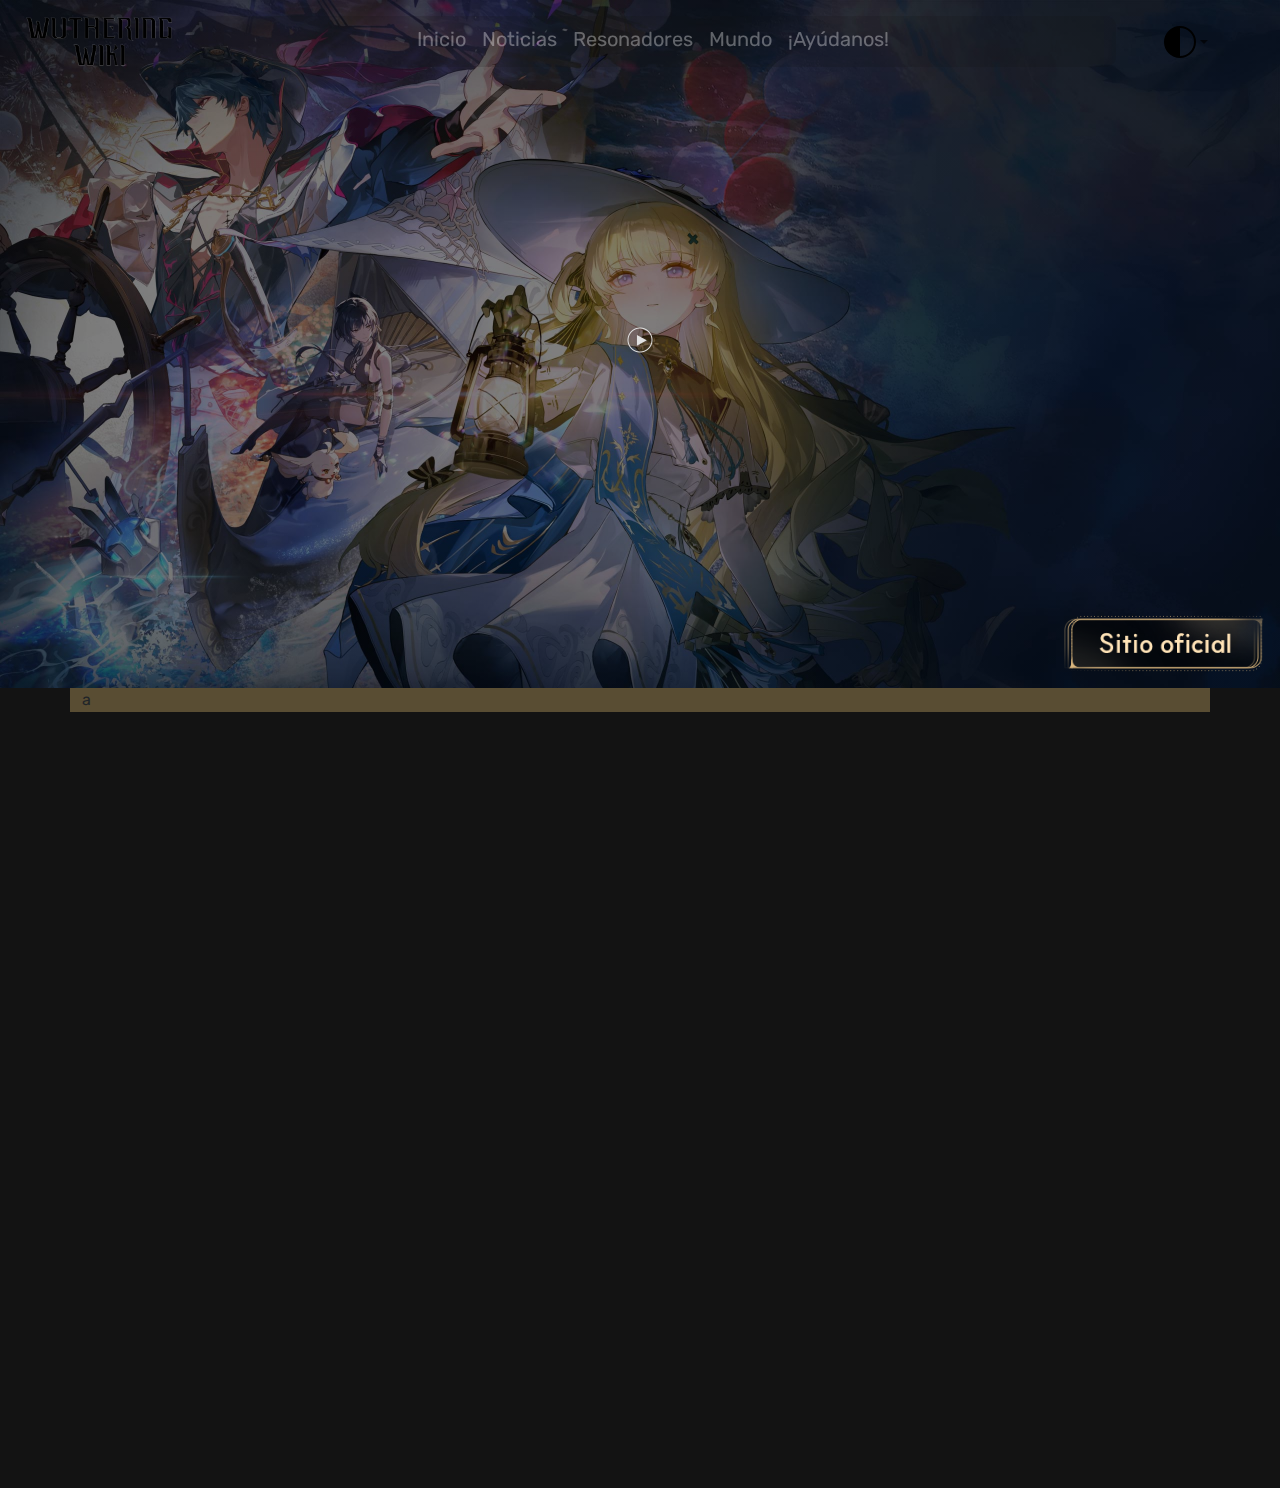
<file: pages/news.html>
<!doctype html>
<html lang="es">
<head>
    <!-- general -->
    <meta charset="utf-8">
    <title>Wuthering Wiki | Noticias</title>
    <meta name="viewport" content="width=device-width, initial-scale=1">
    <meta name="description" content="Wikipedia para Wuthering Waves ¡Conóce como buildear a tus personajes y sobre el mundo de Solaris-3!">
    <link rel="shortcut icon" href="../assets/img/primary-icons/website-icon-wuthering-waves.jpg" type="image/x-icon">
    <!-- ¡¡¡AGREGAR MAS!!! -->
    <meta name="keywords" content="wuthering waves, wikipedia, solaris-3, build, personajes, armas, eventos">
    <!-- bootstrap -->
    <link href="https://cdn.jsdelivr.net/npm/bootstrap@5.3.3/dist/css/bootstrap.min.css" rel="stylesheet" integrity="sha384-QWTKZyjpPEjISv5WaRU9OFeRpok6YctnYmDr5pNlyT2bRjXh0JMhjY6hW+ALEwIH" crossorigin="anonymous">
    <!-- css -->
    <link rel="stylesheet" href="../css/style.css">
    <!-- fonts -->
    <link rel="preconnect" href="https://fonts.googleapis.com">
    <link rel="preconnect" href="https://fonts.gstatic.com" crossorigin>
    <link href="https://fonts.googleapis.com/css2?family=Rubik:ital,wght@0,300..900;1,300..900&display=swap" rel="stylesheet">    <!-- animations / animate.css -->
    <link rel="stylesheet" href="https://cdnjs.cloudflare.com/ajax/libs/animate.css/4.1.1/animate.min.css"/>
    <link href="https://unpkg.com/aos@2.3.1/dist/aos.css" rel="stylesheet">
</head>
<body class="body-grid">

<!--  -->
<!-- LIGHT/DARK MODE display:none -->
<svg xmlns="https://www.w3.org/2000/svg" style="display: none;">
    <symbol id="circle-half" viewBox="0 0 16 16">
        <path d="M8 15A7 7 0 1 0 8 1v14zm0 1A8 8 0 1 1 8 0a8 8 0 0 1 0 16z"/>
    </symbol>
    <symbol id="moon-stars-fill" viewBox="0 0 16 16">
        <path d="M6 .278a.768.768 0 0 1 .08.858 7.208 7.208 0 0 0-.878 3.46c0 4.021 3.278 7.277 7.318 7.277.527 0 1.04-.055 1.533-.16a.787.787 0 0 1 .81.316.733.733 0 0 1-.031.893A8.349 8.349 0 0 1 8.344 16C3.734 16 0 12.286 0 7.71 0 4.266 2.114 1.312 5.124.06A.752.752 0 0 1 6 .278z"/>
        <path d="M10.794 3.148a.217.217 0 0 1 .412 0l.387 1.162c.173.518.579.924 1.097 1.097l1.162.387a.217.217 0 0 1 0 .412l-1.162.387a1.734 1.734 0 0 0-1.097 1.097l-.387 1.162a.217.217 0 0 1-.412 0l-.387-1.162A1.734 1.734 0 0 0 9.31 6.593l-1.162-.387a.217.217 0 0 1 0-.412l1.162-.387a1.734 1.734 0 0 0 1.097-1.097l.387-1.162zM13.863.099a.145.145 0 0 1 .274 0l.258.774c.115.346.386.617.732.732l.774.258a.145.145 0 0 1 0 .274l-.774.258a1.156 1.156 0 0 0-.732.732l-.258.774a.145.145 0 0 1-.274 0l-.258-.774a1.156 1.156 0 0 0-.732-.732l-.774-.258a.145.145 0 0 1 0-.274l.774-.258c.346-.115.617-.386.732-.732L13.863.1z"/>
    </symbol>
    <symbol id="sun-fill" viewBox="0 0 16 16">
        <path d="M8 12a4 4 0 1 0 0-8 4 4 0 0 0 0 8zM8 0a.5.5 0 0 1 .5.5v2a.5.5 0 0 1-1 0v-2A.5.5 0 0 1 8 0zm0 13a.5.5 0 0 1 .5.5v2a.5.5 0 0 1-1 0v-2A.5.5 0 0 1 8 13zm8-5a.5.5 0 0 1-.5.5h-2a.5.5 0 0 1 0-1h2a.5.5 0 0 1 .5.5zM3 8a.5.5 0 0 1-.5.5h-2a.5.5 0 0 1 0-1h2A.5.5 0 0 1 3 8zm10.657-5.657a.5.5 0 0 1 0 .707l-1.414 1.415a.5.5 0 1 1-.707-.708l1.414-1.414a.5.5 0 0 1 .707 0zm-9.193 9.193a.5.5 0 0 1 0 .707L3.05 13.657a.5.5 0 0 1-.707-.707l1.414-1.414a.5.5 0 0 1 .707 0zm9.193 2.121a.5.5 0 0 1-.707 0l-1.414-1.414a.5.5 0 0 1 .707-.707l1.414 1.414a.5.5 0 0 1 0 .707zM4.464 4.465a.5.5 0 0 1-.707 0L2.343 3.05a.5.5 0 1 1 .707-.707l1.414 1.414a.5.5 0 0 1 0 .708z"/>
    </symbol>
</svg>
<!-- LIGHT/DARK MODE DISPLAY:NONE -->
<!--  -->

<!-- fixed icons on screen -->
    <div class="sticky">
        <!--  -->
    </div>
<!-- header -->
    <header class="container-fluid p-0">
        <div class="row m-0">
            <div class="col fixed-top">
                <nav class="navbar navbar-expand-lg">
                    <div class="container-fluid">
                        <a class="navbar-brand d-none d-lg-block m-0" href="../index.html"><img src="../assets/img/general/logo/logo-principal-wuthering-wiki-light.png" alt="Logo Oficial de Wuthering Waves" class="img-s-3"></a>
                        <a class="navbar-brand d-lg-none m-0" href="../index.html"><img src="../assets/img/primary-icons/website-icon-wuthering-waves.jpg" alt="Logo Oficial de Wuthering Waves" class="img-s-1 border-r-2"></a>
                        <a class="navbar-brand" href="../index.html"><img src="../assets/img/general/logo/logo-principal-wuthering-wiki-light.png" alt="Logo Oficial de Wuthering Waves" class="d-lg-none img-s-2"></a>
                        <button class="navbar-toggler" type="button" data-bs-toggle="collapse" data-bs-target="#navbarNavAltMarkup" aria-controls="navbarNavAltMarkup" aria-expanded="false" aria-label="Toggle navigation">
                            <span class="navbar-toggler-icon"></span>
                        </button>
                        <div class="collapse navbar-collapse" id="navbarNavAltMarkup">
                            <div class="navbar-nav navbar--after text-center flex-grow-1 justify-content-center fs-5 bg-dark-grey border-r-2">
                                <a class="nav-link" href="../index.html">Inicio</a>
                                <a class="nav-link" href="./news.html">Noticias</a>
                                <a class="nav-link" href="./resonators.html">Resonadores</a>
                                <a class="nav-link" href="./world.html">Mundo</a>
                                <a class="nav-link" href="./help-us.html">¡Ayúdanos!</a>
                            </div>
                            <ul class="navbar-nav m-0 ps-0 px-lg-5">
                                <li class="nav-item dropdown d-flex justify-content-center me-0">
                                    <button class="btn btn-link nav-link py-2 px-0 dropdown-toggle d-flex align-items-center hover-golden" id="bd-theme" type="button" aria-expanded="false" data-bs-toggle="dropdown" data-bs-display="static" aria-label="Toggle theme (auto)">
                                        <svg class="bi theme-icon-active icon-s-1"><use href="#circle-half"></use></svg>
                                    </button>
                                    <ul class="dropdown-menu dropdown-menu-end" aria-labelledby="bd-theme-text">
                                        <li>
                                            <button type="button" class="dropdown-item d-flex align-items-center" data-bs-theme-value="light" aria-pressed="false">
                                                <svg class="bi me-2 opacity-50 icon-s-1"><use href="#sun-fill"></use></svg> Claro <svg class="bi ms-auto d-none icon-s-1"><use href="#check2"></use></svg>
                                            </button>
                                        </li>
                                        <li>
                                            <button type="button" class="dropdown-item d-flex align-items-center" data-bs-theme-value="dark" aria-pressed="false">
                                                <svg class="bi me-2 opacity-50 icon-s-1"><use href="#moon-stars-fill"></use></svg> Oscuro <svg class="bi ms-auto d-none icon-s-1"><use href="#check2"></use></svg>
                                            </button>
                                        </li>
                                        <li>
                                            <button type="button" class="dropdown-item d-flex align-items-center active" data-bs-theme-value="auto" aria-pressed="true">
                                                <svg class="bi me-2 opacity-50 icon-s-1"><use href="#circle-half"></use></svg> Auto <svg class="bi ms-auto d-none icon-s-1"><use href="#check2"></use></svg>
                                            </button>
                                        </li>
                                    </ul>
                                </li>
                            </ul>
                        </ul>
                    </div>
                </div>
            </nav>
        </div>
    </div>
</header>
<!-- sidebar -->
<aside>
    <!-- 1 -->
</aside>
<!-- main -->
<main class="container-fluid">
    <!-- 1 PAGE PRESENTATION -->
    <!-- 2 SECTION -->
    <!-- 3 SECTION -->
    <!-- 4 SECTION -->
    <div class="row row-cols-1">
        <!-- 1 ./ PAGE PRESENTATION -->
        <!--  -->
        <!--  -->
        <!--  -->
        <div class="col presentation-news p-0 justify-content-center">
            <!-- 1 -->
            <!--  -->
            <!--  -->
            <div class="version-featured-stuff flex-grow-1">
                <div class="centered-column video-version flex-grow-1">
                    <img src="../assets/img/primary-icons/website-play-button.png" alt="play button for a pop-up video" class="icon-s-1">
                </div>
                <div class="d-flex justify-content-center justify-content-lg-end">
                    <a href="https://wutheringwaves.kurogames.com/es/main" target="_blank"><img src="../assets/img/general/links/official-site.png" alt="Sitio Oficial de Wuthering Waves" class="img-s-4 m-3"></a>
                </div>
            </div>
        </div>
        <!--  -->
        <!-- 2 ./ CONTENT VERSION-->
        <!--  -->
        <!--  -->
        <div class="col asd">
            <div class="container">
                <div class="row row-cols-1">
                    <div class="col bg-golden">
                        a
                    </div>
                </div>
            </div>
        </div>
    <!-- 3 -->
    <!-- 4 -->
    </div>
    </main>
<!-- footer -->
    <footer class="container-fluid">
        <!-- 1 -->
    </footer>
    <!-- script's / DON'T TOUCH -->
    <script src="https://cdn.jsdelivr.net/npm/@popperjs/core@2.11.8/dist/umd/popper.min.js" integrity="sha384-I7E8VVD/ismYTF4hNIPjVp/Zjvgyol6VFvRkX/vR+Vc4jQkC+hVqc2pM8ODewa9r" crossorigin="anonymous"></script>
    <script src="https://cdn.jsdelivr.net/npm/bootstrap@5.3.3/dist/js/bootstrap.min.js" integrity="sha384-0pUGZvbkm6XF6gxjEnlmuGrJXVbNuzT9qBBavbLwCsOGabYfZo0T0to5eqruptLy" crossorigin="anonymous"></script>
    <script src="https://unpkg.com/aos@2.3.1/dist/aos.js"></script>
    <script>AOS.init();</script>
</body>
</file>
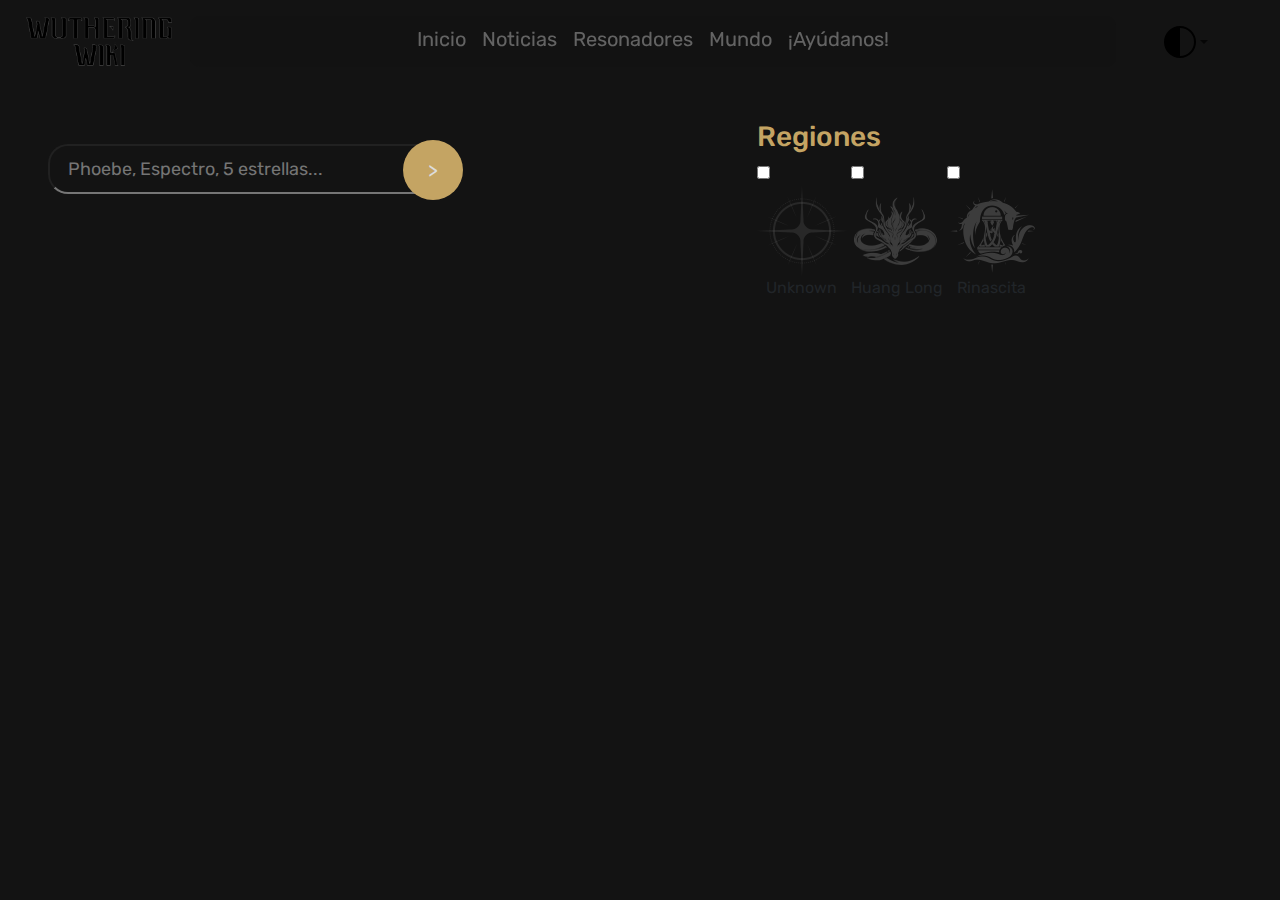
<file: pages/resonators.html>
<!doctype html>
<html lang="es">
<head>
    <!-- general -->
    <meta charset="utf-8">
    <title>Wuthering Wiki | Resonadores</title>
    <meta name="viewport" content="width=device-width, initial-scale=1">
    <meta name="description" content="Wikipedia para Wuthering Waves ¡Conóce como buildear a tus personajes y sobre el mundo de Solaris-3!">
    <link rel="shortcut icon" href="../assets/img/primary-icons/website-icon-wuthering-waves.jpg" type="image/x-icon">
    <!-- ¡¡¡AGREGAR MAS!!! -->
    <meta name="keywords" content="wuthering waves, wikipedia, solaris-3, build, personajes, armas, eventos">
    <!-- bootstrap -->
    <link href="https://cdn.jsdelivr.net/npm/bootstrap@5.3.3/dist/css/bootstrap.min.css" rel="stylesheet" integrity="sha384-QWTKZyjpPEjISv5WaRU9OFeRpok6YctnYmDr5pNlyT2bRjXh0JMhjY6hW+ALEwIH" crossorigin="anonymous">
    <!-- css -->
    <link rel="stylesheet" href="../css/style.css">
    <!-- fonts -->
    <link rel="preconnect" href="https://fonts.googleapis.com">
    <link rel="preconnect" href="https://fonts.gstatic.com" crossorigin>
    <link href="https://fonts.googleapis.com/css2?family=Rubik:ital,wght@0,300..900;1,300..900&display=swap" rel="stylesheet">    <!-- animations / animate.css -->
    <link rel="stylesheet" href="https://cdnjs.cloudflare.com/ajax/libs/animate.css/4.1.1/animate.min.css"/>
    <link href="https://unpkg.com/aos@2.3.1/dist/aos.css" rel="stylesheet">
</head>
<body class="body-grid">

<!--  -->
<!-- LIGHT/DARK MODE display:none -->
<svg xmlns="https://www.w3.org/2000/svg" style="display: none;">
    <symbol id="circle-half" viewBox="0 0 16 16">
        <path d="M8 15A7 7 0 1 0 8 1v14zm0 1A8 8 0 1 1 8 0a8 8 0 0 1 0 16z"/>
    </symbol>
    <symbol id="moon-stars-fill" viewBox="0 0 16 16">
        <path d="M6 .278a.768.768 0 0 1 .08.858 7.208 7.208 0 0 0-.878 3.46c0 4.021 3.278 7.277 7.318 7.277.527 0 1.04-.055 1.533-.16a.787.787 0 0 1 .81.316.733.733 0 0 1-.031.893A8.349 8.349 0 0 1 8.344 16C3.734 16 0 12.286 0 7.71 0 4.266 2.114 1.312 5.124.06A.752.752 0 0 1 6 .278z"/>
        <path d="M10.794 3.148a.217.217 0 0 1 .412 0l.387 1.162c.173.518.579.924 1.097 1.097l1.162.387a.217.217 0 0 1 0 .412l-1.162.387a1.734 1.734 0 0 0-1.097 1.097l-.387 1.162a.217.217 0 0 1-.412 0l-.387-1.162A1.734 1.734 0 0 0 9.31 6.593l-1.162-.387a.217.217 0 0 1 0-.412l1.162-.387a1.734 1.734 0 0 0 1.097-1.097l.387-1.162zM13.863.099a.145.145 0 0 1 .274 0l.258.774c.115.346.386.617.732.732l.774.258a.145.145 0 0 1 0 .274l-.774.258a1.156 1.156 0 0 0-.732.732l-.258.774a.145.145 0 0 1-.274 0l-.258-.774a1.156 1.156 0 0 0-.732-.732l-.774-.258a.145.145 0 0 1 0-.274l.774-.258c.346-.115.617-.386.732-.732L13.863.1z"/>
    </symbol>
    <symbol id="sun-fill" viewBox="0 0 16 16">
        <path d="M8 12a4 4 0 1 0 0-8 4 4 0 0 0 0 8zM8 0a.5.5 0 0 1 .5.5v2a.5.5 0 0 1-1 0v-2A.5.5 0 0 1 8 0zm0 13a.5.5 0 0 1 .5.5v2a.5.5 0 0 1-1 0v-2A.5.5 0 0 1 8 13zm8-5a.5.5 0 0 1-.5.5h-2a.5.5 0 0 1 0-1h2a.5.5 0 0 1 .5.5zM3 8a.5.5 0 0 1-.5.5h-2a.5.5 0 0 1 0-1h2A.5.5 0 0 1 3 8zm10.657-5.657a.5.5 0 0 1 0 .707l-1.414 1.415a.5.5 0 1 1-.707-.708l1.414-1.414a.5.5 0 0 1 .707 0zm-9.193 9.193a.5.5 0 0 1 0 .707L3.05 13.657a.5.5 0 0 1-.707-.707l1.414-1.414a.5.5 0 0 1 .707 0zm9.193 2.121a.5.5 0 0 1-.707 0l-1.414-1.414a.5.5 0 0 1 .707-.707l1.414 1.414a.5.5 0 0 1 0 .707zM4.464 4.465a.5.5 0 0 1-.707 0L2.343 3.05a.5.5 0 1 1 .707-.707l1.414 1.414a.5.5 0 0 1 0 .708z"/>
    </symbol>
</svg>
<!-- LIGHT/DARK MODE DISPLAY:NONE -->
<!--  -->

<!-- fixed icons on screen -->
    <div class="sticky">
        <!--  -->
    </div>
<!-- header -->
    <header class="container-fluid p-0">
        <div class="row m-0">
            <div class="col fixed-top">
                <nav class="navbar navbar-expand-lg">
                    <div class="container-fluid">
                        <a class="navbar-brand d-none d-lg-block m-0" href="../index.html"><img src="../assets/img/general/logo/logo-principal-wuthering-wiki-light.png" alt="Logo Oficial de Wuthering Waves" class="img-s-3"></a>
                        <a class="navbar-brand d-lg-none m-0" href="../index.html"><img src="../assets/img/primary-icons/website-icon-wuthering-waves.jpg" alt="Logo Oficial de Wuthering Waves" class="img-s-1 border-r-2"></a>
                        <a class="navbar-brand" href="../index.html"><img src="../assets/img/general/logo/logo-principal-wuthering-wiki-light.png" alt="Logo Oficial de Wuthering Waves" class="d-lg-none img-s-2"></a>
                        <button class="navbar-toggler" type="button" data-bs-toggle="collapse" data-bs-target="#navbarNavAltMarkup" aria-controls="navbarNavAltMarkup" aria-expanded="false" aria-label="Toggle navigation">
                            <span class="navbar-toggler-icon"></span>
                        </button>
                        <div class="collapse navbar-collapse" id="navbarNavAltMarkup">
                            <div class="navbar-nav navbar--after text-center flex-grow-1 justify-content-center fs-5 bg-dark-grey border-r-2">
                                <a class="nav-link" href="../index.html">Inicio</a>
                                <a class="nav-link" href="./news.html">Noticias</a>
                                <a class="nav-link" href="./resonators.html">Resonadores</a>
                                <a class="nav-link" href="./world.html">Mundo</a>
                                <a class="nav-link" href="./help-us.html">¡Ayúdanos!</a>
                            </div>
                            <ul class="navbar-nav m-0 ps-0 px-lg-5">
                                <li class="nav-item dropdown d-flex justify-content-center me-0">
                                    <button class="btn btn-link nav-link py-2 px-0 dropdown-toggle d-flex align-items-center hover-golden" id="bd-theme" type="button" aria-expanded="false" data-bs-toggle="dropdown" data-bs-display="static" aria-label="Toggle theme (auto)">
                                        <svg class="bi theme-icon-active icon-s-1"><use href="#circle-half"></use></svg>
                                    </button>
                                    <ul class="dropdown-menu dropdown-menu-end" aria-labelledby="bd-theme-text">
                                        <li>
                                            <button type="button" class="dropdown-item d-flex align-items-center" data-bs-theme-value="light" aria-pressed="false">
                                                <svg class="bi me-2 opacity-50 icon-s-1"><use href="#sun-fill"></use></svg> Claro <svg class="bi ms-auto d-none icon-s-1"><use href="#check2"></use></svg>
                                            </button>
                                        </li>
                                        <li>
                                            <button type="button" class="dropdown-item d-flex align-items-center" data-bs-theme-value="dark" aria-pressed="false">
                                                <svg class="bi me-2 opacity-50 icon-s-1"><use href="#moon-stars-fill"></use></svg> Oscuro <svg class="bi ms-auto d-none icon-s-1"><use href="#check2"></use></svg>
                                            </button>
                                        </li>
                                        <li>
                                            <button type="button" class="dropdown-item d-flex align-items-center active" data-bs-theme-value="auto" aria-pressed="true">
                                                <svg class="bi me-2 opacity-50 icon-s-1"><use href="#circle-half"></use></svg> Auto <svg class="bi ms-auto d-none icon-s-1"><use href="#check2"></use></svg>
                                            </button>
                                        </li>
                                    </ul>
                                </li>
                            </ul>
                        </ul>
                    </div>
                </div>
            </nav>
        </div>
    </div>
</header>
<!-- sidebar -->
<aside>
    <!-- 1 -->
</aside>
<!-- main -->
<main class="container-fluid">
    <!-- 1 PAGE PRESENTATION -->
    <!-- 2 RESONATORS MAIN INFO -->
    <!-- 3 SECTION -->
    <!-- 4 SECTION -->
    <div class="row row-cols-1">
        <div class="space"></div>
        <!-- 1 ./ PAGE PRESENTATION -->
        <!--  -->
        <!--  -->
        <!--  -->
        <div class="col">
            <div class="container-fluid">
                <div class="row row-cols-1 row-cols-md-2">
                    <!-- 1 ./ SEARCH -->
                    <!--  -->
                    <div class="col col-md-7 py-4">
                        <form action="/submit" method="post" class="search-custom">
                            <input type="search" name="buscador" id="submit" class="input-search-two" placeholder="Phoebe, Espectro, 5 estrellas..." list="input">
                            <datalist id="input">
                                <option value="4 estrellas">4 estrellas </option>
                                <option value="5 estrellas">5 estrellas </option>
                                <option value="Femenino">Femenino</option>
                                <option value="Masculino">Masculino</option>
                                <option value="Adulto">Adulto</option>
                                <option value="Joven">Joven</option>
                                <option value="Niño">Niño</option>
                                <option value="Resonancia">Resonancia</option>
                            </datalist>
                            <input type="submit" value=">" class="input-button-two">
                        </form>
                    </div>
                    <!--  -->
                    <!-- 2 ./ SEARCH FILTERS -->
                    <div class="col col-md-5 py-4">
                        <div class="checkbox--section">
                            <h3 class="color-golden">Regiones</h3>
                            <label for="unknown" class="option-item hover-golden">
                                <input type="checkbox" name="" id="unknown" class="checkbox">
                                <div class="option-inner">
                                    <div class="tickmark"></div>
                                    <div class="icon">
                                        <img src="../assets/img/resonators/region-resonators/region-unknown.png" alt="" class="filter-golden">
                                    </div>
                                    <div class="name text-center">Unknown</div>
                                </div>
                            </label>
                            <label for="huanglong" class="option-item hover-golden">
                                <input type="checkbox" name="" id="huanglong" class="checkbox">
                                <div class="option-inner">
                                    <div class="tickmark"></div>
                                    <div class="icon">
                                        <img src="../assets/img/resonators/region-resonators/region-huanglong.png" alt="">
                                    </div>
                                    <div class="name text-center">Huang Long</div>
                                </div>
                            </label>
                            <label for="rinascita" class="option-item hover-golden">
                                <input type="checkbox" name="" id="rinascita" class="checkbox">
                                <div class="option-inner">
                                    <div class="tickmark"></div>
                                    <div class="icon">
                                        <img src="../assets/img/resonators/region-resonators/region-rinascita.png" alt="">
                                    </div>
                                    <div class="name text-center">Rinascita</div>
                                </div>
                            </label>
                        </div>
                    </div>
                </div>
                <!--  -->
                <!-- 2 ./ RESONATORS LIST (need to change with filters) -->
                <div class="row row-cols-1">
                    <div class="col">
                        <!-- a horizontal list with overflowX -->
                    </div>
                </div>
            </div>
        </div>
        <!--  -->
        <!-- 2 ./  RESONATORS MAIN INFO -->
        <!--  -->
        <!--  -->
        <div class="col">
            <div class="container-fluid">
                <div class="row">
                    <!-- 1 ./ -->
                    <!--  -->
                    <div class="col">
                    </div>
                </div>
            </div>
        </div>
        <!-- 3 -->
        <!-- 4 -->
    </div>
    </main>
<!-- footer -->
    <footer class="container-fluid">
        <!-- 1 -->
    </footer>
    <!-- script's / DON'T TOUCH -->
    <script src="https://cdn.jsdelivr.net/npm/@popperjs/core@2.11.8/dist/umd/popper.min.js" integrity="sha384-I7E8VVD/ismYTF4hNIPjVp/Zjvgyol6VFvRkX/vR+Vc4jQkC+hVqc2pM8ODewa9r" crossorigin="anonymous"></script>
    <script src="https://cdn.jsdelivr.net/npm/bootstrap@5.3.3/dist/js/bootstrap.min.js" integrity="sha384-0pUGZvbkm6XF6gxjEnlmuGrJXVbNuzT9qBBavbLwCsOGabYfZo0T0to5eqruptLy" crossorigin="anonymous"></script>
    <script src="https://unpkg.com/aos@2.3.1/dist/aos.js"></script>
    <script>AOS.init();</script>
</body>
</file>
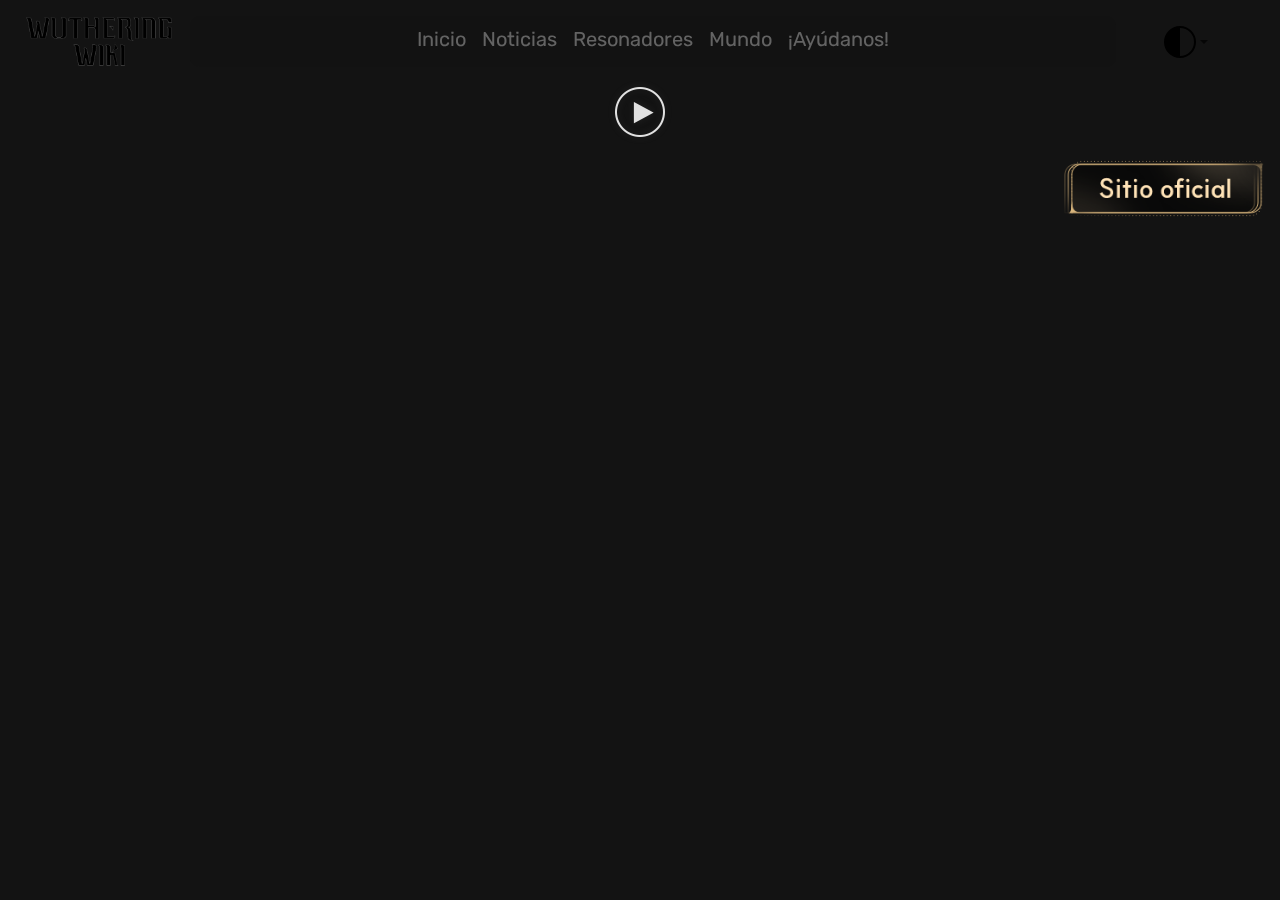
<file: pages/world.html>
<!doctype html>
<html lang="es">
<head>
    <!-- general -->
    <meta charset="utf-8">
    <title>Wuthering Wiki | Mundo</title>
    <meta name="viewport" content="width=device-width, initial-scale=1">
    <meta name="description" content="Wikipedia para Wuthering Waves ¡Conóce como buildear a tus personajes y sobre el mundo de Solaris-3!">
    <link rel="shortcut icon" href="../assets/img/primary-icons/website-icon-wuthering-waves.jpg" type="image/x-icon">
    <!-- ¡¡¡AGREGAR MAS!!! -->
    <meta name="keywords" content="wuthering waves, wikipedia, solaris-3, build, personajes, armas, eventos">
    <!-- bootstrap -->
    <link href="https://cdn.jsdelivr.net/npm/bootstrap@5.3.3/dist/css/bootstrap.min.css" rel="stylesheet" integrity="sha384-QWTKZyjpPEjISv5WaRU9OFeRpok6YctnYmDr5pNlyT2bRjXh0JMhjY6hW+ALEwIH" crossorigin="anonymous">
    <!-- css -->
    <link rel="stylesheet" href="../css/style.css">
    <!-- fonts -->
    <link rel="preconnect" href="https://fonts.googleapis.com">
    <link rel="preconnect" href="https://fonts.gstatic.com" crossorigin>
    <link href="https://fonts.googleapis.com/css2?family=Rubik:ital,wght@0,300..900;1,300..900&display=swap" rel="stylesheet">    <!-- animations / animate.css -->
    <link rel="stylesheet" href="https://cdnjs.cloudflare.com/ajax/libs/animate.css/4.1.1/animate.min.css"/>
    <link href="https://unpkg.com/aos@2.3.1/dist/aos.css" rel="stylesheet">
</head>
<body class="body-grid">

<!--  -->
<!-- LIGHT/DARK MODE display:none -->
 <svg xmlns="https://www.w3.org/2000/svg" style="display: none;">
     <symbol id="circle-half" viewBox="0 0 16 16">
         <path d="M8 15A7 7 0 1 0 8 1v14zm0 1A8 8 0 1 1 8 0a8 8 0 0 1 0 16z"/>
     </symbol>
     <symbol id="moon-stars-fill" viewBox="0 0 16 16">
         <path d="M6 .278a.768.768 0 0 1 .08.858 7.208 7.208 0 0 0-.878 3.46c0 4.021 3.278 7.277 7.318 7.277.527 0 1.04-.055 1.533-.16a.787.787 0 0 1 .81.316.733.733 0 0 1-.031.893A8.349 8.349 0 0 1 8.344 16C3.734 16 0 12.286 0 7.71 0 4.266 2.114 1.312 5.124.06A.752.752 0 0 1 6 .278z"/>
         <path d="M10.794 3.148a.217.217 0 0 1 .412 0l.387 1.162c.173.518.579.924 1.097 1.097l1.162.387a.217.217 0 0 1 0 .412l-1.162.387a1.734 1.734 0 0 0-1.097 1.097l-.387 1.162a.217.217 0 0 1-.412 0l-.387-1.162A1.734 1.734 0 0 0 9.31 6.593l-1.162-.387a.217.217 0 0 1 0-.412l1.162-.387a1.734 1.734 0 0 0 1.097-1.097l.387-1.162zM13.863.099a.145.145 0 0 1 .274 0l.258.774c.115.346.386.617.732.732l.774.258a.145.145 0 0 1 0 .274l-.774.258a1.156 1.156 0 0 0-.732.732l-.258.774a.145.145 0 0 1-.274 0l-.258-.774a1.156 1.156 0 0 0-.732-.732l-.774-.258a.145.145 0 0 1 0-.274l.774-.258c.346-.115.617-.386.732-.732L13.863.1z"/>
     </symbol>
     <symbol id="sun-fill" viewBox="0 0 16 16">
         <path d="M8 12a4 4 0 1 0 0-8 4 4 0 0 0 0 8zM8 0a.5.5 0 0 1 .5.5v2a.5.5 0 0 1-1 0v-2A.5.5 0 0 1 8 0zm0 13a.5.5 0 0 1 .5.5v2a.5.5 0 0 1-1 0v-2A.5.5 0 0 1 8 13zm8-5a.5.5 0 0 1-.5.5h-2a.5.5 0 0 1 0-1h2a.5.5 0 0 1 .5.5zM3 8a.5.5 0 0 1-.5.5h-2a.5.5 0 0 1 0-1h2A.5.5 0 0 1 3 8zm10.657-5.657a.5.5 0 0 1 0 .707l-1.414 1.415a.5.5 0 1 1-.707-.708l1.414-1.414a.5.5 0 0 1 .707 0zm-9.193 9.193a.5.5 0 0 1 0 .707L3.05 13.657a.5.5 0 0 1-.707-.707l1.414-1.414a.5.5 0 0 1 .707 0zm9.193 2.121a.5.5 0 0 1-.707 0l-1.414-1.414a.5.5 0 0 1 .707-.707l1.414 1.414a.5.5 0 0 1 0 .707zM4.464 4.465a.5.5 0 0 1-.707 0L2.343 3.05a.5.5 0 1 1 .707-.707l1.414 1.414a.5.5 0 0 1 0 .708z"/>
     </symbol>
 </svg>
<!-- LIGHT/DARK MODE DISPLAY:NONE -->
<!--  -->

<!-- fixed icons on screen -->
    <div class="sticky">
        <!--  -->
    </div>
<!-- header -->
    <header class="container-fluid p-0">
        <div class="row m-0">
            <div class="col fixed-top">
                <nav class="navbar navbar-expand-lg">
                    <div class="container-fluid">
                        <a class="navbar-brand d-none d-lg-block m-0" href="../index.html"><img src="../assets/img/general/logo/logo-principal-wuthering-wiki-light.png" alt="Logo Oficial de Wuthering Waves" class="img-s-3"></a>
                        <a class="navbar-brand d-lg-none m-0" href="../index.html"><img src="../assets/img/primary-icons/website-icon-wuthering-waves.jpg" alt="Logo Oficial de Wuthering Waves" class="img-s-1 border-r-2"></a>
                        <a class="navbar-brand" href="../index.html"><img src="../assets/img/general/logo/logo-principal-wuthering-wiki-light.png" alt="Logo Oficial de Wuthering Waves" class="d-lg-none img-s-2"></a>
                        <button class="navbar-toggler" type="button" data-bs-toggle="collapse" data-bs-target="#navbarNavAltMarkup" aria-controls="navbarNavAltMarkup" aria-expanded="false" aria-label="Toggle navigation">
                            <span class="navbar-toggler-icon"></span>
                        </button>
                        <div class="collapse navbar-collapse" id="navbarNavAltMarkup">
                            <div class="navbar-nav navbar--after text-center flex-grow-1 justify-content-center fs-5 bg-dark-grey border-r-2">
                                <a class="nav-link" href="../index.html">Inicio</a>
                                <a class="nav-link" href="./news.html">Noticias</a>
                                <a class="nav-link" href="./resonators.html">Resonadores</a>
                                <a class="nav-link" href="./world.html">Mundo</a>
                                <a class="nav-link" href="./help-us.html">¡Ayúdanos!</a>
                            </div>
                            <ul class="navbar-nav m-0 ps-0 px-lg-5">
                                <li class="nav-item dropdown d-flex justify-content-center me-0">
                                    <button class="btn btn-link nav-link py-2 px-0 dropdown-toggle d-flex align-items-center hover-golden" id="bd-theme" type="button" aria-expanded="false" data-bs-toggle="dropdown" data-bs-display="static" aria-label="Toggle theme (auto)">
                                        <svg class="bi theme-icon-active icon-s-1"><use href="#circle-half"></use></svg>
                                    </button>
                                    <ul class="dropdown-menu dropdown-menu-end" aria-labelledby="bd-theme-text">
                                        <li>
                                            <button type="button" class="dropdown-item d-flex align-items-center" data-bs-theme-value="light" aria-pressed="false">
                                                <svg class="bi me-2 opacity-50 icon-s-1"><use href="#sun-fill"></use></svg> Claro <svg class="bi ms-auto d-none icon-s-1"><use href="#check2"></use></svg>
                                            </button>
                                        </li>
                                        <li>
                                            <button type="button" class="dropdown-item d-flex align-items-center" data-bs-theme-value="dark" aria-pressed="false">
                                                <svg class="bi me-2 opacity-50 icon-s-1"><use href="#moon-stars-fill"></use></svg> Oscuro <svg class="bi ms-auto d-none icon-s-1"><use href="#check2"></use></svg>
                                            </button>
                                        </li>
                                        <li>
                                            <button type="button" class="dropdown-item d-flex align-items-center active" data-bs-theme-value="auto" aria-pressed="true">
                                                <svg class="bi me-2 opacity-50 icon-s-1"><use href="#circle-half"></use></svg> Auto <svg class="bi ms-auto d-none icon-s-1"><use href="#check2"></use></svg>
                                            </button>
                                        </li>
                                    </ul>
                                </li>
                            </ul>
                        </ul>
                    </div>
                </div>
            </nav>
        </div>
    </div>
</header>
<!-- sidebar -->
<aside>
    <!-- 1 -->
</aside>
<!-- main -->
<main class="container-fluid">
    <!-- 1 PAGE PRESENTATION -->
    <!-- 2 SECTION -->
    <!-- 3 SECTION -->
    <!-- 4 SECTION -->
    <div class="row row-cols-1">
        <!-- 1 ./ PAGE PRESENTATION -->
        <!--  -->
        <!--  -->
        <!--  -->
        <div class="col presentation-container p-0 justify-content-center">
            <!-- 1 -->
            <!--  -->
            <!--  -->
            <div class="version-featured-stuff">
                <div class="centered-column">
                    <img src="../assets/img/primary-icons/website-play-button.png" alt="play-button to pop-up a designated video">
                </div>
                <div class="d-flex justify-content-center justify-content-lg-end">
                    <a href="https://wutheringwaves.kurogames.com/es/main" target="_blank"><img src="../assets/img/general/links/official-site.png" alt="Sitio Oficial de Wuthering Waves" class="img-s-4 m-3"></a>
                </div>
            </div>
        </div>
    <!-- 2 -->
    <!-- 3 -->
    <!-- 4 -->
    </div>
         
    </main>
<!-- footer -->
    <footer class="container-fluid">
        <!-- 1 -->
    </footer>
    <!-- script's / DON'T TOUCH -->
    <script src="https://cdn.jsdelivr.net/npm/@popperjs/core@2.11.8/dist/umd/popper.min.js" integrity="sha384-I7E8VVD/ismYTF4hNIPjVp/Zjvgyol6VFvRkX/vR+Vc4jQkC+hVqc2pM8ODewa9r" crossorigin="anonymous"></script>
    <script src="https://cdn.jsdelivr.net/npm/bootstrap@5.3.3/dist/js/bootstrap.min.js" integrity="sha384-0pUGZvbkm6XF6gxjEnlmuGrJXVbNuzT9qBBavbLwCsOGabYfZo0T0to5eqruptLy" crossorigin="anonymous"></script>
    <script src="https://unpkg.com/aos@2.3.1/dist/aos.js"></script>
    <script>AOS.init();</script>
</body>
</file>
<file: css/style.css>
@import url("https://cdn.jsdelivr.net/npm/bootstrap-icons@1.11.3/font/bootstrap-icons.min.css");
/* VARIABLES PARTIAL */
/* PRESETS PARTIAL */
.color-black {
  color: #050505;
}

.bg-black {
  background-color: rgba(5, 5, 5, 0.4);
}

.hover-black:hover {
  color: #050505;
  transition: 1s;
}

.color-dark-grey {
  color: #131313;
}

.bg-dark-grey {
  background-color: rgba(19, 19, 19, 0.4);
}

.hover-dark-grey:hover {
  color: #131313;
  transition: 1s;
}

.color-grey {
  color: #292929;
}

.bg-grey {
  background-color: rgba(41, 41, 41, 0.4);
}

.hover-grey:hover {
  color: #292929;
  transition: 1s;
}

.color-light-grey {
  color: #505050;
}

.bg-light-grey {
  background-color: rgba(80, 80, 80, 0.4);
}

.hover-light-grey:hover {
  color: #505050;
  transition: 1s;
}

.color-white {
  color: #dddddd;
}

.bg-white {
  background-color: rgba(221, 221, 221, 0.4);
}

.hover-white:hover {
  color: #dddddd;
  transition: 1s;
}

.color-brown {
  color: #5e4933;
}

.bg-brown {
  background-color: rgba(94, 73, 51, 0.4);
}

.hover-brown:hover {
  color: #5e4933;
  transition: 1s;
}

.color-darker-golden {
  color: #574b34;
}

.bg-darker-golden {
  background-color: rgba(87, 75, 52, 0.4);
}

.hover-darker-golden:hover {
  color: #574b34;
  transition: 1s;
}

.color-dark-golden {
  color: #91794b;
}

.bg-dark-golden {
  background-color: rgba(145, 121, 75, 0.4);
}

.hover-dark-golden:hover {
  color: #91794b;
  transition: 1s;
}

.color-golden {
  color: #c4a463;
}

.bg-golden {
  background-color: rgba(196, 164, 99, 0.4);
}

.hover-golden:hover {
  color: #c4a463;
  transition: 1s;
}

.img-s-1 {
  width: 50px;
  height: auto;
}

.icon-s-1 {
  width: 2rem;
  height: 2rem;
}

.hover-icon-s-1:hover {
  width: 2rem;
  height: 2rem;
  transition: 0.5s;
}

.f-s-1 {
  font-size: 1em;
}

.img-s-2 {
  width: 100px;
  height: auto;
}

.icon-s-2 {
  width: 4rem;
  height: 4rem;
}

.hover-icon-s-2:hover {
  width: 4rem;
  height: 4rem;
  transition: 0.5s;
}

.f-s-2 {
  font-size: 2em;
}

.img-s-3 {
  width: 150px;
  height: auto;
}

.icon-s-3 {
  width: 6rem;
  height: 6rem;
}

.hover-icon-s-3:hover {
  width: 6rem;
  height: 6rem;
  transition: 0.5s;
}

.f-s-3 {
  font-size: 3em;
}

.img-s-4 {
  width: 200px;
  height: auto;
}

.icon-s-4 {
  width: 8rem;
  height: 8rem;
}

.hover-icon-s-4:hover {
  width: 8rem;
  height: 8rem;
  transition: 0.5s;
}

.f-s-4 {
  font-size: 4em;
}

.img-s-5 {
  width: 250px;
  height: auto;
}

.icon-s-5 {
  width: 10rem;
  height: 10rem;
}

.hover-icon-s-5:hover {
  width: 10rem;
  height: 10rem;
  transition: 0.5s;
}

.f-s-5 {
  font-size: 5em;
}

.img-s-6 {
  width: 300px;
  height: auto;
}

.icon-s-6 {
  width: 12rem;
  height: 12rem;
}

.hover-icon-s-6:hover {
  width: 12rem;
  height: 12rem;
  transition: 0.5s;
}

.f-s-6 {
  font-size: 6em;
}

.img-s-7 {
  width: 350px;
  height: auto;
}

.icon-s-7 {
  width: 14rem;
  height: 14rem;
}

.hover-icon-s-7:hover {
  width: 14rem;
  height: 14rem;
  transition: 0.5s;
}

.f-s-7 {
  font-size: 7em;
}

.img-s-8 {
  width: 400px;
  height: auto;
}

.icon-s-8 {
  width: 16rem;
  height: 16rem;
}

.hover-icon-s-8:hover {
  width: 16rem;
  height: 16rem;
  transition: 0.5s;
}

.f-s-8 {
  font-size: 8em;
}

.border-r-1 {
  border-radius: 5px;
}

.border-r-2 {
  border-radius: 10px;
}

.border-r-3 {
  border-radius: 15px;
}

.border-r-4 {
  border-radius: 20px;
}

.border-r-5 {
  border-radius: 25px;
}

.space {
  width: 100%;
  height: 6em;
}

.centered-column {
  margin: 0%;
  width: 100%;
  height: 100%;
  display: flex;
  flex-direction: column;
  justify-content: center;
  align-items: center;
}
.centered-column p {
  width: 90%;
}
.centered-column .img-presentation {
  width: 90%;
}

@media (min-width: 426px) {
  .centered-column .img-presentation {
    width: 400px;
  }
}
.centered-botttom-row {
  margin: auto;
  height: auto;
  display: flex;
  flex-direction: row;
  justify-content: end;
  align-items: center;
}

.centered-row {
  margin: auto;
  display: flex;
  height: auto;
  flex-direction: row;
  justify-content: center;
  align-items: center;
}

.presentation-page, .presentation-news, .presentation-home {
  display: flex;
  flex-direction: column;
  min-height: 43em;
  overflow: hidden;
}

.presentation-featured, .presentation-news, .presentation-home {
  padding-top: 9em;
  height: 100%;
  display: flex;
  flex-direction: column;
}
@media (min-width: 1025px) {
  .presentation-featured .presentation-featured, .presentation-news .presentation-featured, .presentation-featured .presentation-news, .presentation-news .presentation-news, .presentation-home .presentation-featured, .presentation-home .presentation-news, .presentation-featured .presentation-home, .presentation-news .presentation-home, .presentation-home .presentation-home {
    padding-top: 0%;
    flex-direction: row;
  }
}

/* GENERAL PARTIAL */
* {
  margin: 0%;
  padding: 0%;
  box-sizing: border-box;
}

body {
  /* custom */
  display: grid;
  width: 100%;
  height: 100vh;
  position: absolute;
  background-color: #131313;
  grid-template-areas: "sticky sticky" "header header" "sidebar main" "footer footer";
  grid-template-rows: repeat(2, auto) 1fr auto;
  grid-template-columns: auto 1fr;
}

.sticky {
  position: fixed;
  grid-area: sticky;
}

header {
  grid-area: header;
  z-index: 2;
}

aside {
  grid-area: sidebar;
}

main {
  grid-area: main;
}

footer {
  grid-area: footer;
}

li {
  list-style: none;
}

a {
  text-decoration: none;
}

.navbar--after {
  opacity: 0.4;
  transition: 0.3s ease-out;
}

.navbar-nav:hover {
  opacity: 1;
  transition: 0.3s ease-out;
}

.navbar--after a {
  color: #dddddd;
}
.navbar--after a:hover {
  color: #c4a463;
}
.navbar--after a::after {
  content: "";
  display: block;
  width: 0%;
  position: relative;
  left: 50%;
  height: 5px;
  background: linear-gradient(0deg, hsla(32, 33%, 23%, 0) 0%, hsl(40, 58%, 56%) 50%, hsla(32, 33%, 23%, 0) 100%);
  background: -moz-linear-gradient(0deg, hsla(32, 33%, 23%, 0) 0%, hsl(40, 42%, 48%) 50%, hsla(32, 33%, 23%, 0) 100%);
  background: -webkit-linear-gradient(0deg, hsla(32, 33%, 23%, 0) 0%, hsl(40, 58%, 56%) 50%, hsla(32, 33%, 23%, 0) 100%);
  border-radius: 10px;
}
.navbar--after a:hover::after {
  left: 0%;
  width: 100%;
  transition: 0.3s ease-in-out;
}

aside {
  display: none;
}

@media (min-width: 768px) {
  aside {
    display: block;
  }
}
.sidebar {
  position: fixed;
  top: 12%;
  bottom: "";
  left: 0px;
  right: "";
  background-color: rgba(87, 75, 52, 0.3);
  z-index: 3;
  width: 3rem;
  height: auto;
  overflow: hidden;
  transition: 0.3s ease-in-out;
}
.sidebar .sidebar--custom {
  height: 100%;
  background-color: rgba(87, 75, 52, 0.3);
  transition: 0.5s ease-out;
}
.sidebar .sidebar--custom a {
  gap: 5px;
  color: #c4a463;
  display: inline-flex;
  overflow: hidden;
  padding: 2%;
}
.sidebar .sidebar--custom a img {
  width: 3em;
  height: 3em;
  filter: invert(61%) sepia(78%) saturate(235%) hue-rotate(2deg) brightness(93%) contrast(89%);
}
.sidebar .sidebar--custom a:hover {
  background-color: rgba(87, 75, 52, 0.8);
  transition: 0.5s ease-out;
}

.sidebar:hover {
  width: 9rem;
  transition: 0.3s ease-in-out;
}

footer a {
  color: #505050;
  transition: 0.3s;
}
footer a:hover {
  color: #c4a463;
  transition: 0.3s;
}
footer p {
  transition: 0.5s;
}
footer .footer--after-position {
  position: relative;
}
footer p::after {
  position: absolute;
  right: 0px;
  margin-top: 1em;
  content: "";
  display: block;
  width: 0%;
  height: 5px;
  background: linear-gradient(0deg, hsla(32, 33%, 23%, 0) 0%, hsl(40, 58%, 56%) 50%, hsla(32, 33%, 23%, 0) 100%);
  background: -moz-linear-gradient(0deg, hsla(32, 33%, 23%, 0) 0%, hsl(40, 58%, 56%) 50%, hsla(32, 33%, 23%, 0) 100%);
  background: -webkit-linear-gradient(0deg, hsla(32, 33%, 23%, 0) 0%, hsl(40, 58%, 56%) 50%, hsla(32, 33%, 23%, 0) 100%);
  border-radius: 10px;
  transition: 0.3s ease-in-out;
}
footer p:hover::after {
  left: 0px;
  width: 100%;
  transition: 0.5s ease-in-out;
}

.footer-custom {
  position: absolute;
  overflow: hidden;
}

.bg-liston {
  position: relative;
  opacity: 0.7;
  top: 62px;
  left: -100px;
  transform: rotate(-45deg);
}

@media (min-width: 1024px) {
  .bg-liston {
    left: -60px;
  }
}
.input-search {
  text-align: center;
  padding: 0.8em 0em;
  color: #91794b;
  border-radius: 15px 0px 0px 15px;
  font-size: large;
  border: 3px solid #91794b;
  opacity: 50%;
  transition: 0.8s;
}

.input-search:hover {
  opacity: 80%;
  transition: 0.8s;
}

.input-button {
  padding: 0.8em;
  background-color: #131313;
  color: #91794b;
  border-radius: 0px 15px 15px 0px;
  font-size: large;
  border: 3px solid #91794b;
  opacity: 50%;
  transition: 0.8s;
}

.input-search-two {
  width: min(80%, 400px);
  height: 50px;
  padding: 1em 2.5em 1em 1em;
  border-radius: 20px;
  background-color: #131313;
  transition: 1s;
  font-size: 18px;
  color: #dddddd;
}

.input-search-two:hover {
  background-color: #292929;
  transition: 1s;
}

.input-button-two {
  position: relative;
  right: 25px;
  top: -4px;
  width: 60px;
  height: 60px;
  border: none;
  border-radius: 50%;
  background-color: #c4a463;
  color: #dddddd;
  font-size: 20px;
  transition: 0.5s;
}

.input-button-two:hover {
  transform: rotate(-270deg);
  transition: 0.5s ease-out;
}

@media (min-width: 769px) {
  .input-search-two {
    width: 400px;
    height: 50px;
    padding: 1em 3em 1em 1em;
    border-radius: 20px;
    background-color: #131313;
    font-size: 18px;
  }
  .input-button-two {
    right: 45px;
    top: -4px;
    width: 60px;
    height: 60px;
  }
}
/* WEBKIT PARTIAL */
html {
  scroll-behavior: smooth;
}

body {
  font-family: "Rubik", serif;
  cursor: url(../assets/img/primary-icons/website-cursor.png), auto;
}
body a {
  cursor: url(../assets/img/primary-icons/website-cursor.png), auto;
}

body::-webkit-scrollbar {
  width: 1vw;
  background-color: #131313;
}

body::-webkit-scrollbar-thumb {
  background-color: #91794b;
  border-radius: 10px;
}

body::-webkit-scrollbar-thumb:hover {
  background-color: #c4a463;
}

/* INDEX PARTIAL */
/* <-- 1 --> splashscreen */
.presentation-home {
  background: linear-gradient(rgba(0, 0, 0, 0.2), rgba(0, 0, 0, 0.2)), url(../assets/img/general/home-splashscreen/Morning.png);
  background-repeat: no-repeat;
  background-size: cover;
  background-position: center top;
}

.asd {
  width: 100%;
  height: 800px;
}

.__index-sections {
  padding: 2em 0%;
  display: flex;
  flex-wrap: wrap;
  justify-content: center;
}
.__index-sections div {
  overflow-x: auto;
  margin: 0% 0.5em;
  width: 10em;
  height: auto;
  border-radius: 5%;
  overflow: hidden;
  transform: skewX(-3deg);
  transition: 0.3s ease-out;
}
.__index-sections div img {
  position: relative;
  z-index: 0;
  width: 100%;
  height: 100%;
  transform: skewX(0deg);
  object-fit: cover;
  opacity: 0.3;
  transition: 0.3s ease-out;
}
.__index-sections div img:hover {
  opacity: 0.5;
  transition: 0.3s;
}
.__index-sections div h4 {
  position: absolute;
  color: #c4a463;
  margin: 0%;
  width: 100%;
  padding: 0%;
  top: 40%;
  text-align: center;
  text-shadow: #91794b 2px 5px 5px;
  transform: skewX(0deg);
}
.__index-sections div:hover {
  scale: 1.1;
  transition: 0.3s ease-out;
}

.resonator-preview {
  height: 100%;
}
.resonator-preview .resonator-card {
  position: relative;
  border: 2px solid #c4a463;
  border-radius: 10%;
  max-width: 18em;
  height: 100%;
  overflow: hidden;
}
.resonator-preview .resonator-card .--bg-type {
  position: absolute;
  z-index: 0;
  opacity: 0.8;
}
.resonator-preview .resonator-card .--preview-resonator {
  z-index: 1;
  justify-content: center;
  width: 100%;
  height: 100%;
  object-fit: cover;
  object-position: center;
  mask-image: linear-gradient(black 70%, transparent 98%);
  transition: 0.4s ease-in-out;
}
.resonator-preview .resonator-card .--preview-resonator:hover {
  scale: 1.1;
  transition: 0.4s ease-in-out;
}
.resonator-preview .resonator-card span {
  position: absolute;
  font-weight: 500;
  max-width: 100%;
  bottom: 10%;
  right: 8%;
  text-shadow: #131313 10px 5px 10px;
}

.resonator-active {
  height: 100%;
  display: flex;
  align-items: center;
  overflow: hidden;
}
.resonator-active .--bg-resonator-active {
  width: 100%;
  object-fit: cover;
  object-position: center;
}

/* NEWS PARTIAL */
.presentation-news {
  background: linear-gradient(rgba(0, 0, 0, 0.5), rgba(0, 0, 0, 0.5)), url(../assets/img/actual--version/version-splashscreen/splashscreen-version-2.1.0.jpg);
  background-repeat: no-repeat;
  background-size: cover;
  background-position: left top;
}

.version-featured-stuff {
  padding: 5em 0px 0px 0px;
  display: flex;
  flex-direction: column;
}

/* RESONATORS PARTIAL */
/* form customs */
.search-custom {
  position: absolute;
  display: flex;
  justify-content: center;
}

@media (min-width: 426px) {
  .search-custom {
    padding: 1.5em;
  }
}
@media (min-width: 769px) {
  .search-custom {
    justify-content: start;
  }
}
.checkbox-section {
  width: 100%;
  display: flex;
  flex-wrap: wrap;
}
.checkbox-section .option-item {
  display: block;
  position: relative;
  width: 50px;
  height: 50px;
  margin: 10px;
}
.checkbox-section .option-item .option-inner {
  width: 100%;
  height: 100%;
  background-color: #fff;
}

/* WORLD PARTIAL */
/* HELP-US PARTIAL */

/*# sourceMappingURL=style.css.map */
</file>
